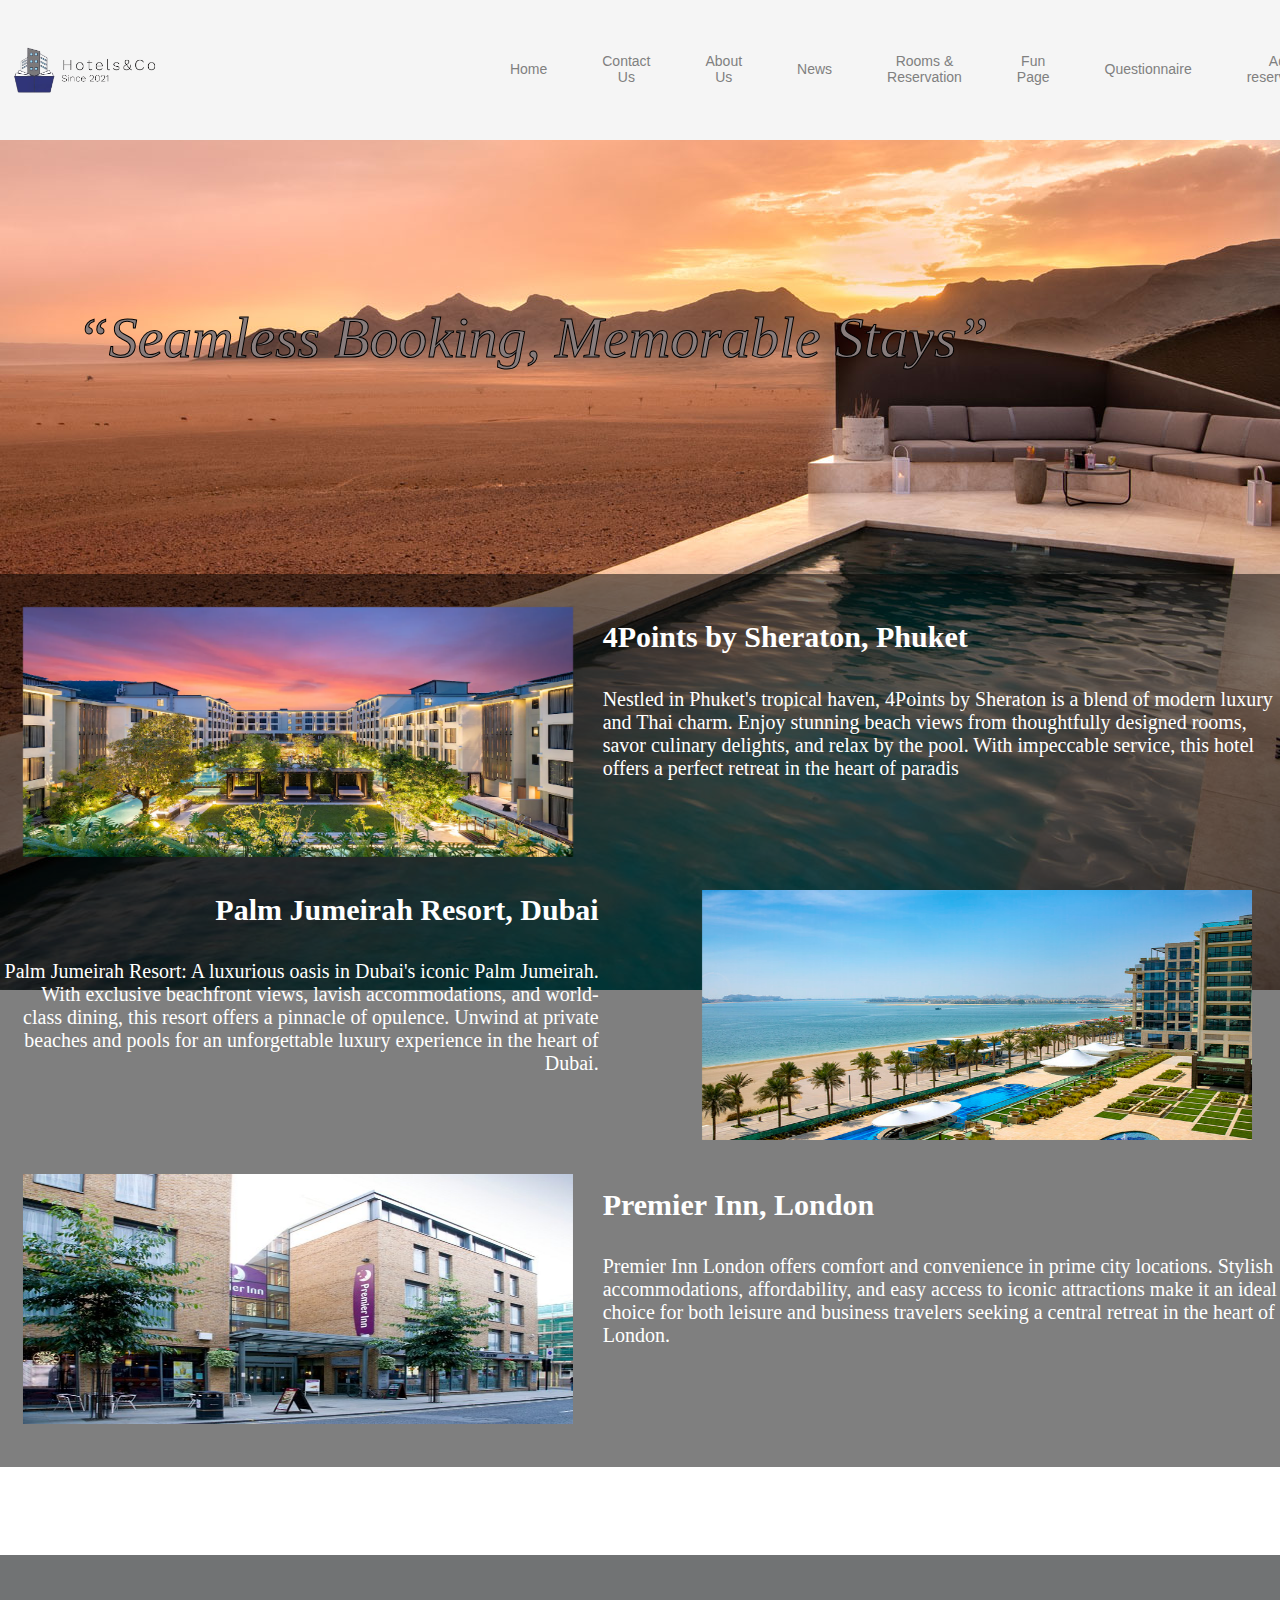
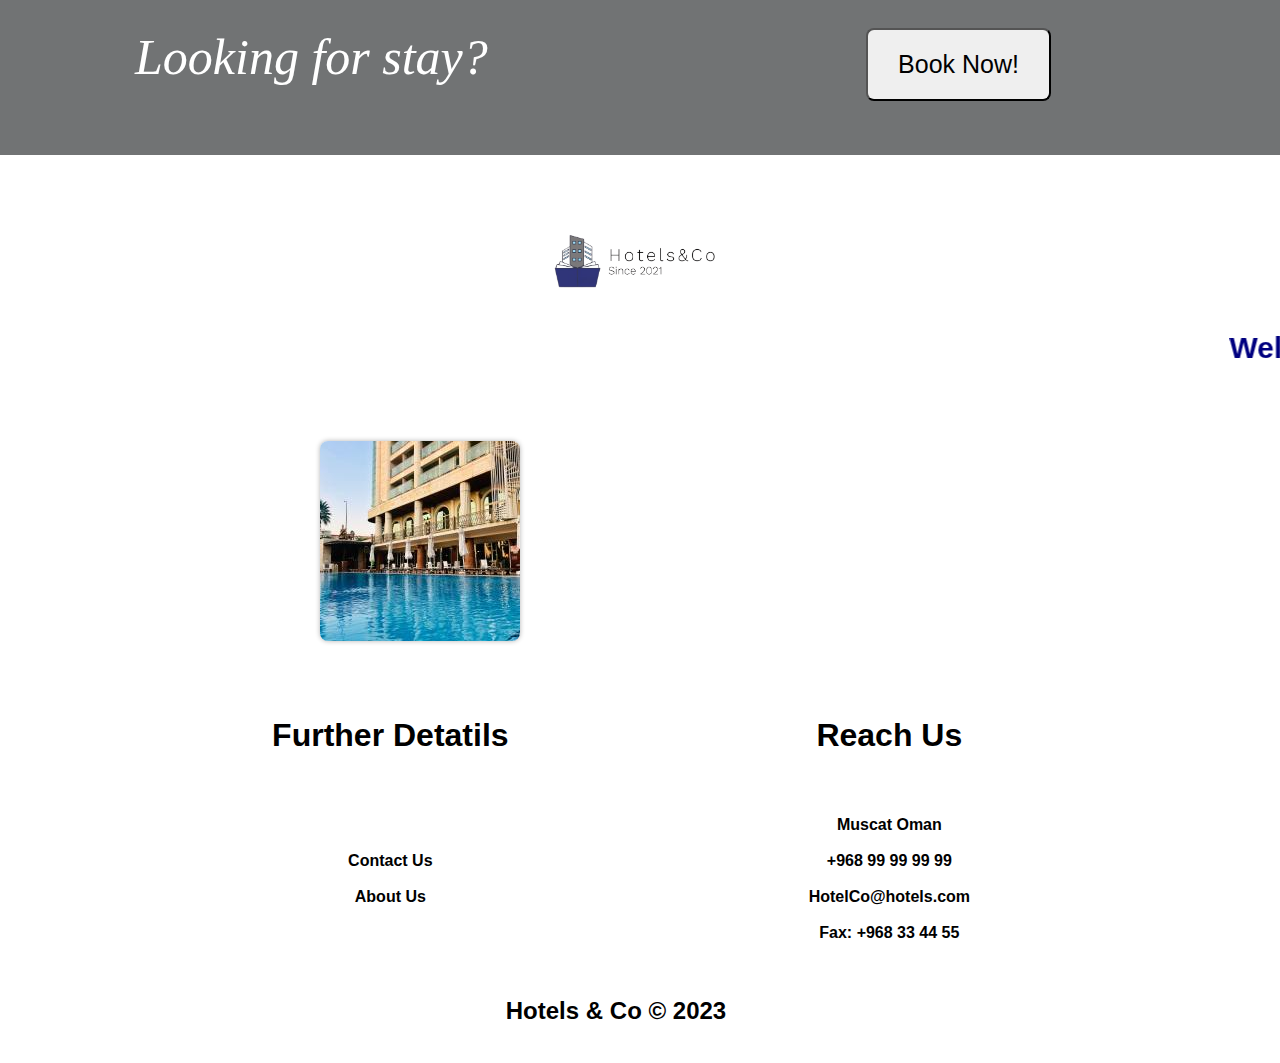
<file: index.html>
<html>
<head><title>Home</title>
    <meta charset="UTF-8">
    <meta name="viewport" content="width=device-width, initial-scale=1.0">

    <link rel="stylesheet" href="styles.css">
    <link rel="stylesheet" href="NavBar.css">
    <link rel="stylesheet" href="footer.css">
   
    <style>
        .mySlides
        {
            display: none;
        }
    </style>
</head>
<!-- The navigation bar -->
<body>
    <div class="navbar">
        <div class="logo">
            <a href="index.html"><img src="media/logo.png"></a>
        </div>

        <div class="nav-items"style="margin-left: 37%; margin-top: 3%;">
            <a href="index.html">Home</a>
            <a href="contact us.html">Contact Us</a>
            <a href="AboutUs.html">About Us</a>
            <a href="News.html">News</a>
            <a href="reservations.html">Rooms & Reservation</a>
            <a href="funPage.html">Fun Page</a>
            <a href="Questionnaire.html"> Questionnaire </a>
            <a href="dynamicTable.html">Add reservation </a>
        </div>
    </div>
    <!------------ The beginning quota of our website -------->
    <div class="quota"> <br><br><br><br><br><br><br><br>
        <h1><span><q>Seamless Booking, Memorable Stays</q></span></h1>
    </div>

    <!--------------Few of the many hotels we provide --------->
    <div class="varHotels"> 
        <br><br><br>
        <table class="variety">
            <tr>
                <td class="prevHotel">
                    <div class="slideshow-container">
                        <div class="mySlides">
                            <img src="media/prevHotel1.webp" class="image">
                        </div>
                        <div class="mySlides">
                            <img src="media/prevHotel11.jpeg" class="image">
                        </div>
                        <div class="mySlides">
                            <img src="media/prevHotel111.jpeg" class="image"> 
                        </div>
                        <div class="overlay">
                            <a href="re" class="bookNowButton">Book Now</a>
                          </div>
                    </div>
                </td>
                <td style="text-align: left;">
                    <h2> 4Points by Sheraton, Phuket</h2>
                    <h5>Nestled in Phuket's tropical haven, 4Points by Sheraton is a blend of modern luxury and Thai charm. 
                    Enjoy stunning beach views from thoughtfully designed rooms, savor culinary delights, and relax by the pool. 
                    With impeccable service, this hotel offers a perfect retreat in the heart of paradis</h5>
                </td>
            </tr>
            <tr>
                <td style="text-align: right;">
                    <h2>Palm Jumeirah Resort, Dubai</h2>
                    <h5>Palm Jumeirah Resort: A luxurious oasis in Dubai's iconic Palm Jumeirah. With exclusive beachfront views, 
                        lavish accommodations, and world-class dining, this resort offers a pinnacle of opulence. Unwind at private 
                        beaches and pools for an unforgettable luxury experience in the heart of Dubai.</h5>
                </td>
                <td class="prevHotel" style="padding-left: 80px;">
                    <div class="slideshow-container">
                        <div class="mySlides">
                            <img src="media/prevHotel2.jpeg" class="image">  
                        </div>
                        <div class="mySlides">
                            <img src="media/prevHotel22.jpeg" class="image">
                        </div>
                        <div class="mySlides">
                            <img src="media/prevHotel222.jpeg" class="image">
                        </div>
                        
                    </div>
                </td>
            </tr>
            <tr>
                <td class="prevHotel">
                    <div class="slideshow-container">
                        <div class="mySlides">
                            <img src="media/prevHotel3.jpeg" class="image">
                        </div>
                        <div class="mySlides">
                            <img src="media/prevHotel33.jpeg" class="image">
                        </div>
                        <div class="mySlides">
                            <img src="media/prevHotel333.png" class="image">
                        </div>
                    </div>
                </td>
                <td>
                    <h2>Premier Inn, London</h2>
                    <h5>
                        Premier Inn London offers comfort and convenience in prime city locations. Stylish accommodations, affordability, 
                        and easy access to iconic attractions make it an ideal choice for both leisure and business travelers seeking a central retreat 
                        in the heart of London.</h5>
                </td>
            </tr>
            <tr>
                <td><br><br></td>
            </tr>
        </table>
        <br><br><br>
        </div>

        <div class="immediateBook">
            <h1><em>Looking for stay?</em>
                <a href="reservations.html">
                    <button type="button">
                        Book Now!
                    </button>
                </a>
            </h1>
            
        </div><br><br>
        <script>
            // for the slide show of the prevHotel class
            var slideIndex = [0, 0, 0];
            showSlides();
            

            function showSlides() {
                var i;
                var slideshows = document.getElementsByClassName("slideshow-container");
                for (i = 0; i < slideshows.length; i++) {
                    var slides = slideshows[i].getElementsByClassName("mySlides");
                    for (var j = 0; j < slides.length; j++) {
                        slides[j].style.display = "none";
                    }
                    slideIndex[i]++;
                    if (slideIndex[i] > slides.length) { slideIndex[i] = 1; }
                    slides[slideIndex[i] - 1].style.display = "block";
                }
                setTimeout(showSlides, 2000);
            }
        </script>
</body>

<footer>
<img src="media/logo.png" class="logoFooter">
<br>
    <marquee direction="left" height="70" color="#001f3f">
        <strong style="color:navy; font-size: 30px;">Welcome to the Hotel & Co website!</strong>
        <p style="margin-left: 62px;font-weight: bold;color: grey;" id="CurrentDandT"></p>
            <div>
                    <script>
                        function CurrentDandT() 
                        {
                            const now = new Date();
                            const date = now.toDateString();
                            const time = now.toLocaleTimeString();
                            document.getElementById('CurrentDandT').innerHTML = `Today is ${date}, and the time is ${time}`;
                        }
                CurrentDandT();
                setInterval(CurrentDandT, 1000); // change every 1 second
                    </script>
            </div>
    </marquee>
    <div id="photo-gallery"> 
        <img src="media/hotel1.jpg" alt="hotel photo" class="active">
        <img src="media/hotel2.jpg" alt="hotel photo">
        <img src="media/hotel3.jpg" alt="hotel photo">
    </div>
    <div id="text"></div>

    <script>
        const images = document.querySelectorAll('#photo-gallery img'); 
        let currentIndex = 0;
        function showImage(index) {
            images.forEach((img, i) => {
            if (i === index) {
                img.classList.add('active');
            } else {
                img.classList.remove('active');
            }
            });
        }
        function rotateImages() {
            showImage(currentIndex);
            currentIndex = (currentIndex + 1) % images.length;
        }
        setInterval(rotateImages, 2500); 
    </script>
<br>
    <table style="margin-left:auto;margin-right:auto;">
        <tr>
            <th><h1>Further Detatils</h1></th>
            <th><h1>Reach Us</h1></th>
        </tr>
        <tr>
            <th><br><a href="contact us.html" style="color: #000000; text-decoration: none;">Contact Us</a><br><br><a href="AboutUs.html" style="color: #000000; text-decoration: none;">About Us</a></th>
            <th><br>Muscat Oman<br><br>+968 99 99 99 99<br><br>HotelCo@hotels.com<br><br>Fax: +968 33 44 55</th>
        </tr>
    </table>
    <br><h2 style="margin-left: 40px;">Hotels & Co © 2023</h2><br>
</footer>

</html>
</file>
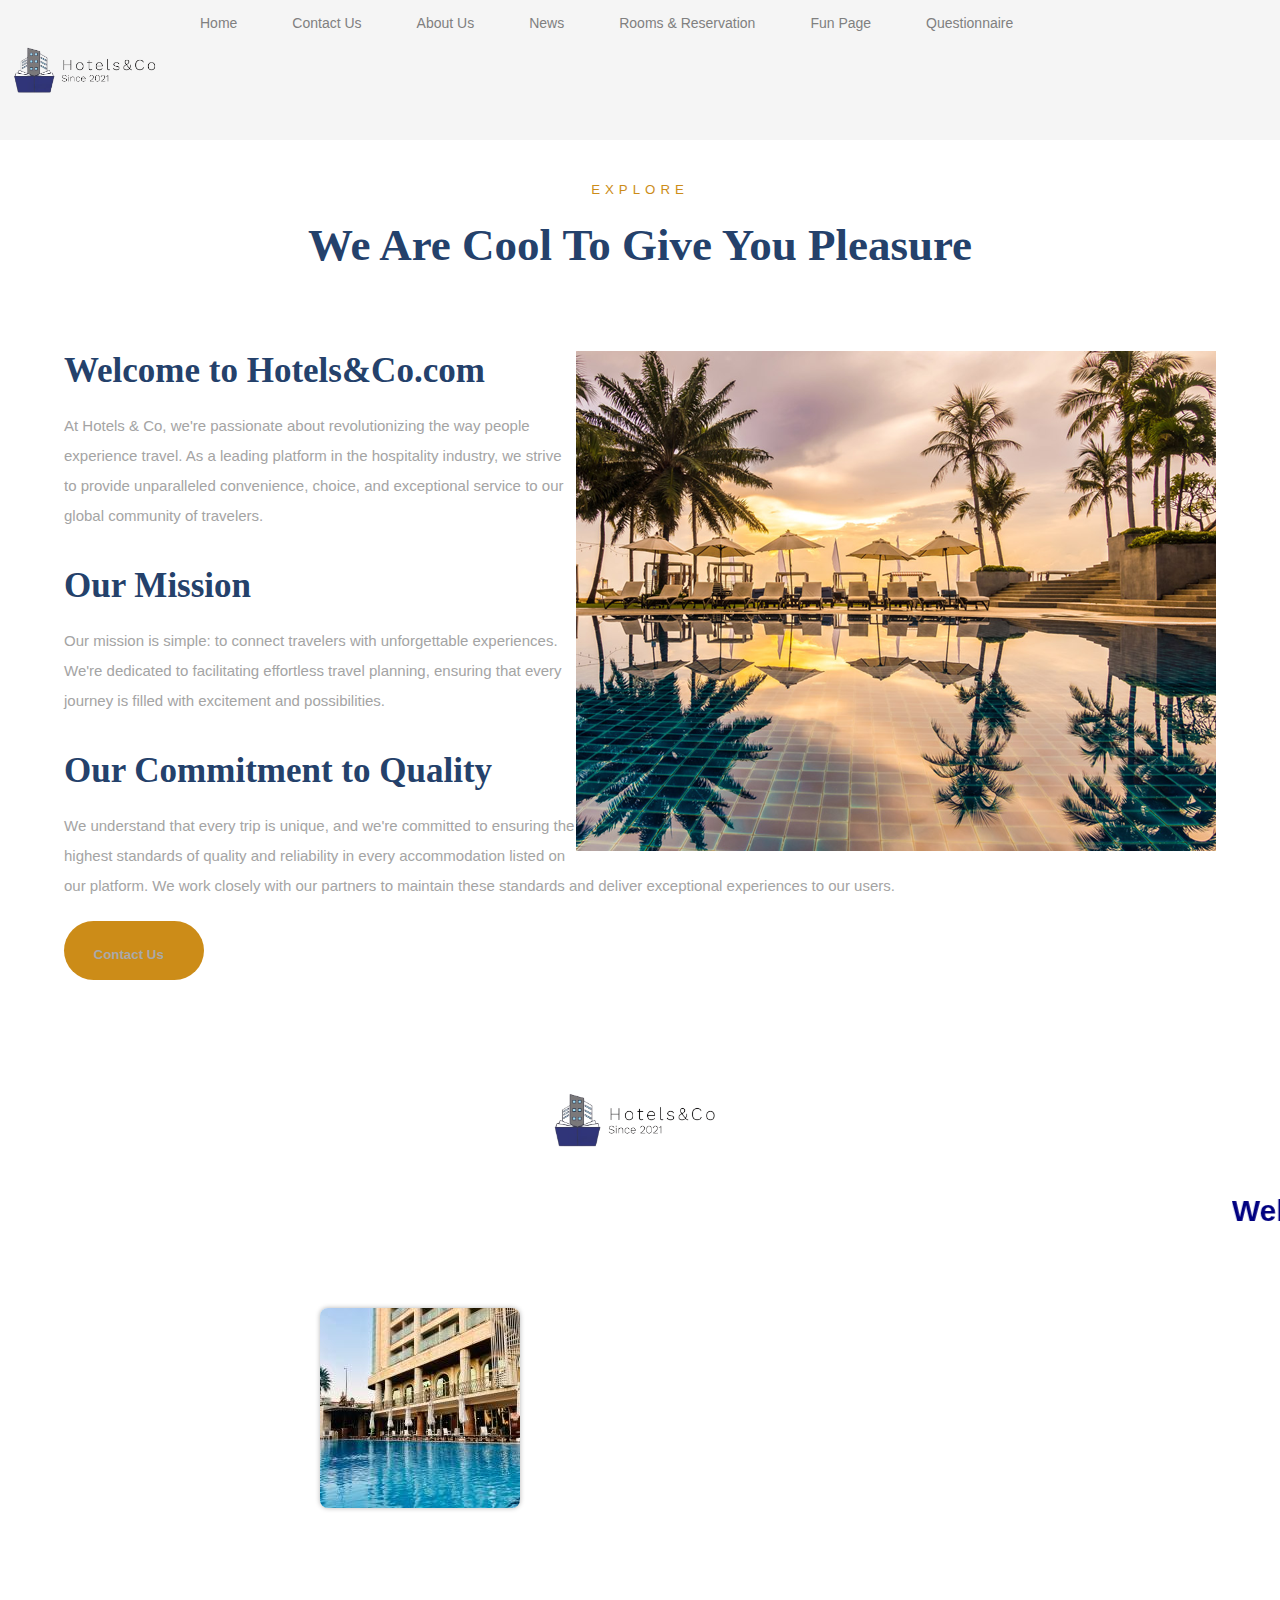
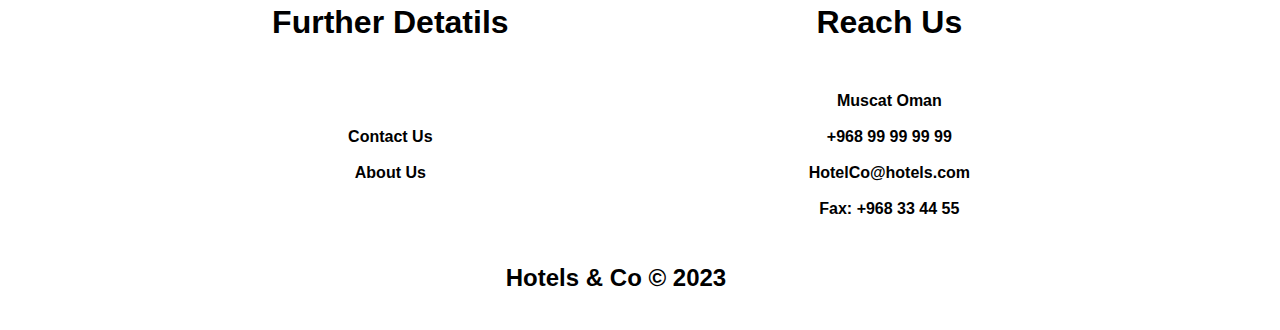
<file: AboutUs.html>
<!DOCTYPE html>
<html lang="en">
<head><title>About Us</title>
    <meta charset="UTF-8">
    <meta name="viewport" content="width=device-width, initial-scale=1.0">
    <title>About Us</title>
    <link href="https://cdn.jsdelivr.net/npm/bootstrap@5.0.2/dist/css/bootstrap.min.css" rel="stylesheet" integrity="sha384-EVSTQN3/azprG1Anm3QDgpJLIm9Nao0Yz1ztcQTwFspd3yD65VohhpuuCOmLASjC" crossorigin="anonymous">
    <link rel="stylesheet" href="https://cdnjs.cloudflare.com/ajax/libs/font-awesome/5.15.4/css/all.min.css" integrity="sha512-xrBb2ghS7uB7TlJcF4p5cpqf8b+tpKOIf3iXrMlBJf8ld6Ji07AY4Og9MoTb44Fq5Emo3PAQGlFgNV5EBKF1dg==" crossorigin="anonymous" referrerpolicy="no-referrer" />
    <script src="https://code.jquery.com/jquery-3.6.4.min.js" integrity="sha384-u7NnlKCnpMXhnp8dZlqLSSA93ztFhllq8CyNNR8+fiJ3pYnxO+0kc4JLIFUT88E2" crossorigin="anonymous"></script>
    <script src="https://cdn.jsdelivr.net/npm/bootstrap@5.0.2/dist/js/bootstrap.bundle.min.js" integrity="sha384-MrcW6ZMFYlzcLA8Nl+NtUVF0sA7MsXsP1UyJoMp4YLEuNSfAP+JcXn/tWtIaxVXM" crossorigin="anonymous"></script>

    
    <link rel="stylesheet" href="NavBar.css" type="text/css">
    <link rel="stylesheet" href="AboutUs.css" type="text/css">
    <link rel="stylesheet" href="footer.css">
</head>

<body>

<div class="navbar">
    <div class="logo">
        <a href="index.html"><img src="media/logo.png" alt="Logo"></a>
    </div>

    <div class="nav-items">
        <a href="index.html">Home</a>
        <a href="contact us.html">Contact Us</a>
        <a href="AboutUs.html">About Us</a>
        <a href="News.html">News</a>
        <a href="reservations.html">Rooms & Reservation</a>
        <a href="funPage.html">Fun Page</a>
        <a href="Questionnaire.html"> Questionnaire </a>
    </div>
</div>

<section class="about" id="about">
    <div class="container">
        <div class="heading">
            <h5>EXPLORE</h5>
            <h2>We Are Cool To Give You Pleasure</h2>
        </div>
        <div class="Content flex top">
            <div class="left">
                <img style="float:right;" src="media/AboutUs.png" alt="A picture of sunset">
                <h3>Welcome to Hotels&Co.com</h3>
                <p>At Hotels & Co, we're passionate about revolutionizing the way people experience travel. As a leading platform in the hospitality industry, we strive to provide unparalleled convenience, choice, and exceptional service to our global community of travelers.</p>
                <h3>Our Mission</h3>
                <p>Our mission is simple: to connect travelers with unforgettable experiences. We're dedicated to facilitating effortless travel planning, ensuring that every journey is filled with excitement and possibilities.</p>
                <h3>Our Commitment to Quality</h3>
                <p>We understand that every trip is unique, and we're committed to ensuring the highest standards of quality and reliability in every accommodation listed on our platform. We work closely with our partners to maintain these standards and deliver exceptional experiences to our users.</p>
                <button class="flex">
                    <span><a style="text-decoration: none;" href="contact us.html">Contact Us</a></span>
                    <i class="fas fa-arrow-circle-right"></i>
                </button>
            </div>
        </div>
    </div>
</section>



</body>
<footer>
    <img src="media/logo.png" class="logoFooter">
    <br>
        <marquee direction="left" height="70" color="#001f3f">
            <strong style="color:navy; font-size: 30px;">Welcome to the Hotel & Co website!</strong>
            <p style="margin-left: 62px;font-weight: bold;color: grey;" id="CurrentDandT"></p>
                <div>
                        <script>
                            function CurrentDandT() 
                            {
                                const now = new Date();
                                const date = now.toDateString();
                                const time = now.toLocaleTimeString();
                                document.getElementById('CurrentDandT').innerHTML = `Today is ${date}, and the time is ${time}`;
                            }
                    CurrentDandT();
                    setInterval(CurrentDandT, 1000);
                        </script>
                </div>
        </marquee>
        <div id="photo-gallery">
            <img src="media/hotel1.jpg" alt="hotel photo" class="active">
            <img src="media/hotel2.jpg" alt="hotel photo">
            <img src="media/hotel3.jpg" alt="hotel photo">
        </div>
        <div id="text"></div>
    
        <script>
            const images = document.querySelectorAll('#photo-gallery img');
            let currentIndex = 0;
            function showImage(index) {
                images.forEach((img, i) => {
                if (i === index) {
                    img.classList.add('active');
                } else {
                    img.classList.remove('active');
                }
                });
            }
            function rotateImages() {
                showImage(currentIndex);
                currentIndex = (currentIndex + 1) % images.length;
            }
            setInterval(rotateImages, 2500);
        </script>
    <br>
        <table style="margin-left:auto;margin-right:auto;">
            <tr>
                <th><h1>Further Detatils</h1></th>
                <th><h1>Reach Us</h1></th>
            </tr>
            <tr>
                <th><br><a href="contact us.html" style="color: #000000; text-decoration: none;">Contact Us</a><br><br><a href="AboutUs.html" style="color: #000000; text-decoration: none;">About Us</a></th>
                <th><br>Muscat Oman<br><br>+968 99 99 99 99<br><br>HotelCo@hotels.com<br><br>Fax: +968 33 44 55</th>
            </tr>
        </table>
        <br><h2 style="margin-left: 40px;">Hotels & Co © 2023</h2><br>
    </footer>
</html>
</file>
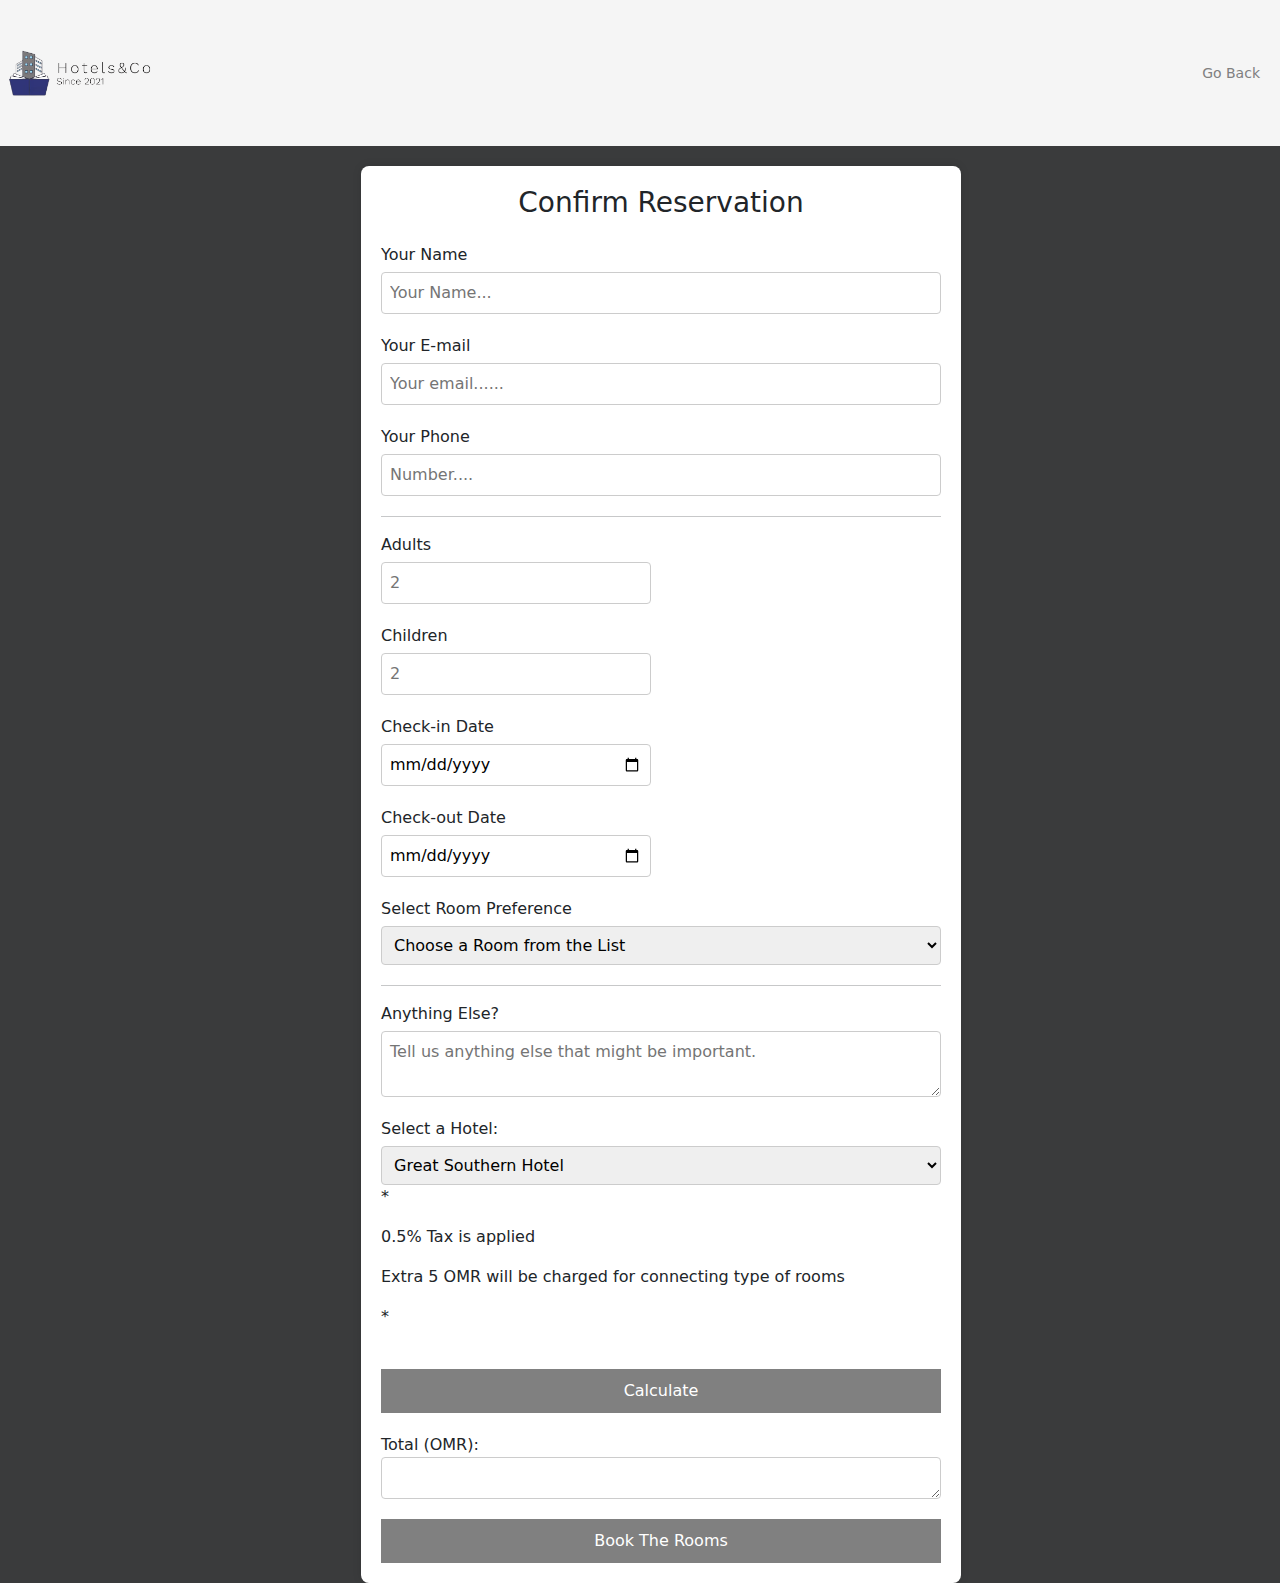
<file: confirmBooking.html>
<html>
    <head><title>Confirm Booking</title>
        <link rel="stylesheet" href="NavBar.css">
        <link rel="stylesheet" href="footer.css">
        <link rel="stylesheet" href="confirmBooking.css">
        <link href="https://cdn.jsdelivr.net/npm/bootstrap@5.2.3/dist/css/bootstrap.min.css" rel="stylesheet">
        <script src="https://cdn.jsdelivr.net/npm/bootstrap@5.2.3/dist/js/bootstrap.bundle.min.js"></script>
        <script src="reservation_calc.js"></script>
    </head>
<div>
    <div class="navbar">
        <div class="logo">
            <a href="index.html"><img src="media/logo.png"></a>
        </div>
    
        <div class="nav-items">
          <a  href="reservations.html">Go Back</a>
        </div>
      </div>
</div>
<body style="background-color: #3a3b3c;">
    <div class="container">
       <form action="confirmBookingDB.php" method="post">
        <h3 id="book">Confirm Reservation</h3>
        <div class="elem-group ">
          <label for="name">Your Name</label>
          <input type="text" id="name" name="visitor_name" placeholder="Your Name..." pattern=[A-Z\sa-z]{3,20} required>
        </div>
        <div class="elem-group ">
          <label for="email">Your E-mail</label>
          <input type="email" id="email" name="visitor_email" placeholder="Your email......" required>
        </div>
        <div class="elem-group">
          <label for="phone">Your Phone</label>
          <input type="number" id="phone" name="visitor_phone" placeholder="Number...." pattern=(\d{3})-?\s?(\d{3})-?\s?(\d{4}) required>
        </div>
        <hr>
        <div class="elem-group inlined">
          <label for="adult">Adults</label>
          <input type="number" id="adult" name="total_adults" placeholder="2" min="1" required>
        </div>
        <div class="elem-group inlined">
          <label for="child">Children</label>
          <input type="number" id="child" name="total_children" placeholder="2" min="0" required>
        </div>
        <div class="elem-group inlined">
          <label for="checkin-date">Check-in Date</label>
          <input type="date" id="checkin-date" name="checkin" required>
      </div>
      <div class="elem-group inlined">
        <label for="checkout-date">Check-out Date</label>
        <input type="date" id="checkout-date" name="checkout" required>
      </div>
      <div class="elem-group">
        <label for="room-selection">Select Room Preference</label>
        <select id="room-selection" name="room_preference" required>
            <option value="">Choose a Room from the List</option>
            <option value="connecting">Connecting</option>
            <option value="adjoining">Adjoining</option>
            <option value="adjacent">Adjacent</option>
        </select>
      </div>
      <hr>
      <div class="elem-group">
        <label for="message">Anything Else?</label>
        <textarea  id="message" name="visitor_message" placeholder="Tell us anything else that might be important." required></textarea>
      </div>
      <div class="elem-group">

        <label for="hotel">Select a Hotel:</label>
        <select id="hotel" name="hotel">
            <option value="hotelA">Great Southern Hotel</option>
            <option value="hotelB">GuestReady - Parc Royal Quaint in Le Marais</option>
            <option value="hotelC">Jolie Ville Hotel & Spa Kings Island Luxor</option>
            <option value="hotelD">Metro Hotel Marlow Sydney Central</option>
         </select>
        <label for="Costs:"><p>*</p></label>
        <label for="Costs:"><p>0.5% Tax is applied</p></label>
        <label for="Costs:"><p>Extra 5 OMR will be charged for connecting type of rooms </p></label>
        <label for="Costs:"><p>*</p></label>       
        <br>
      <div class="elem-group">
        <button type="button" onclick="cost()">Calculate</button>
      </div> 
       <label for="total">Total (OMR): <textarea name="total" id="total" cols="4" rows="1"></textarea></label>
      
      
      </div>

      <button type="submit" >Book The Rooms</button>
      </form>
    </div>
</body>
</html>
</file>
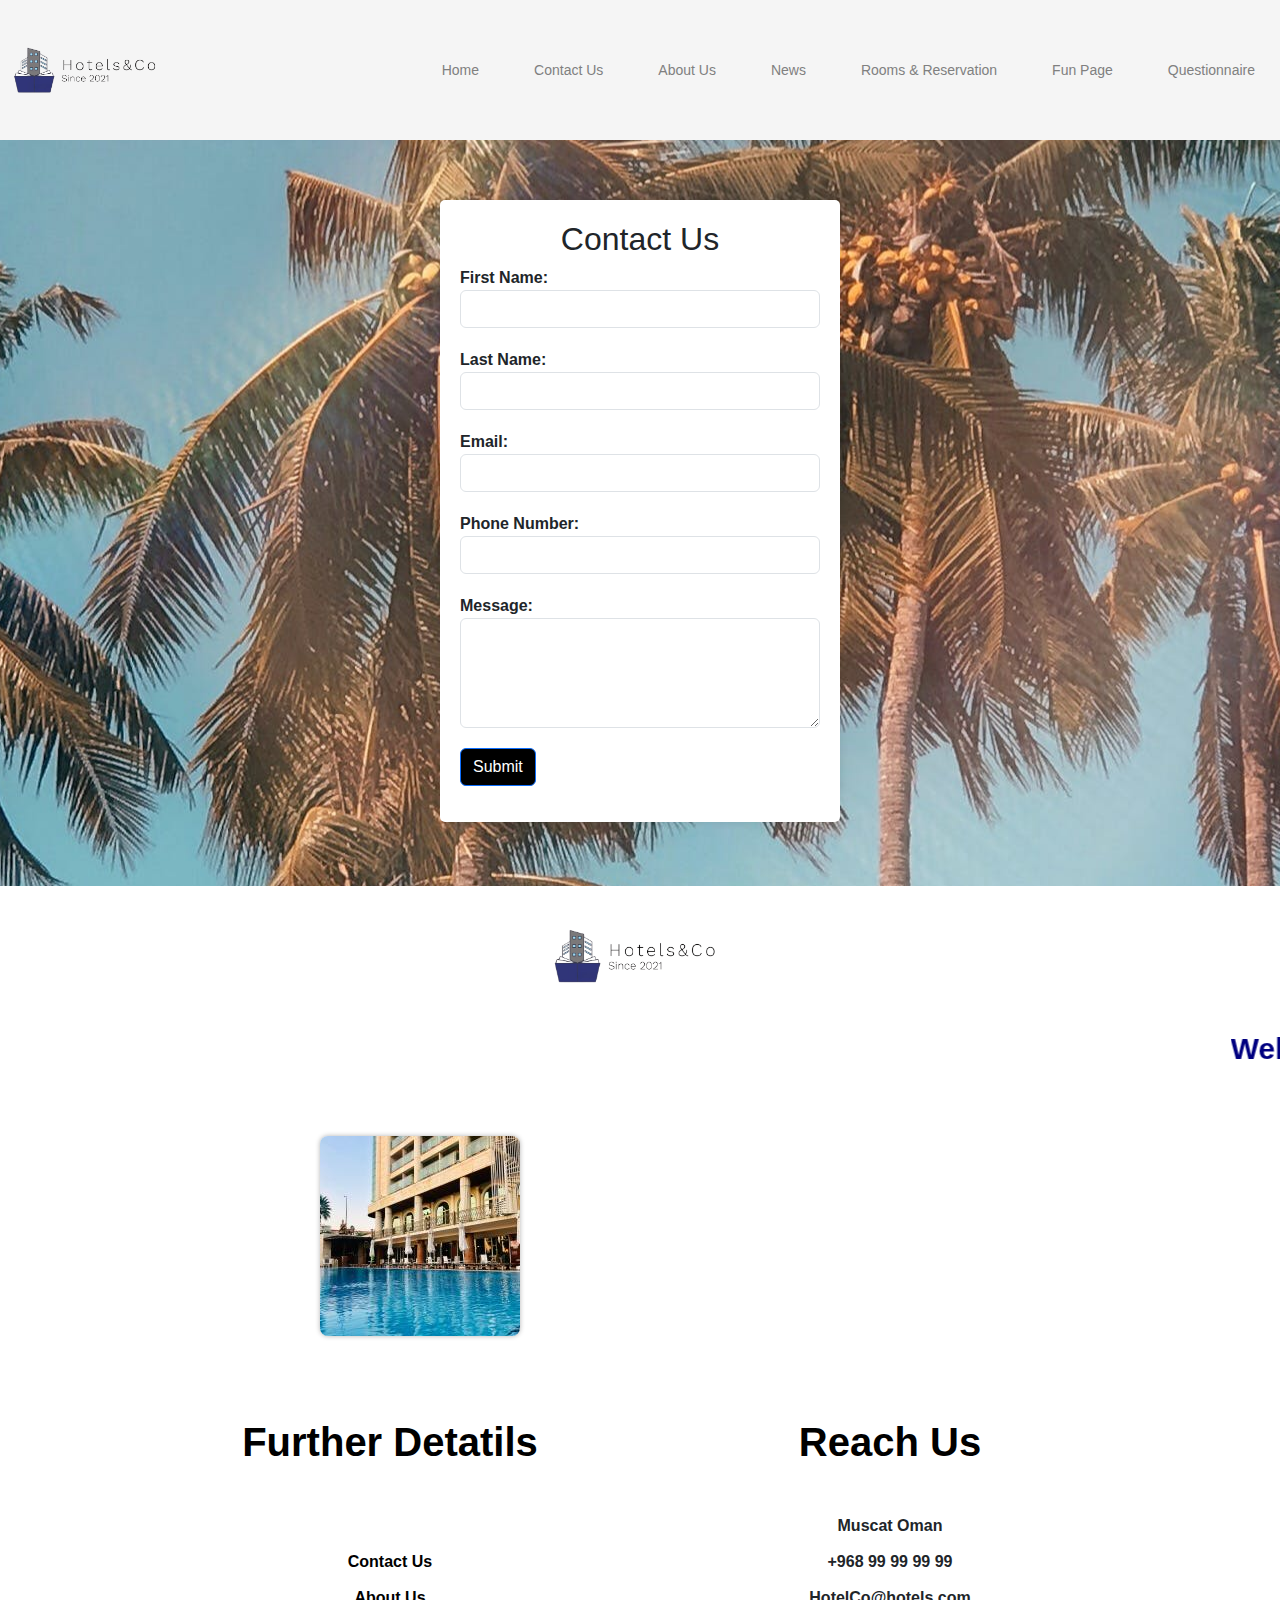
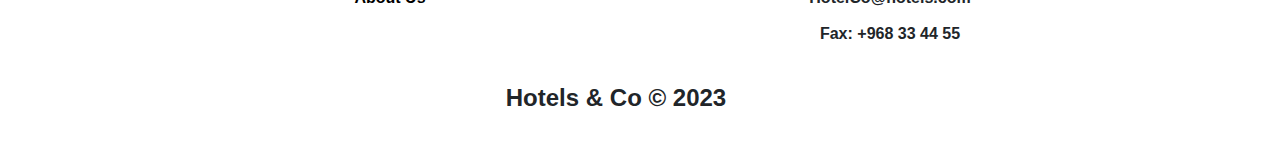
<file: contact us.html>
<html>
<head><title>Contact Us</title>
    <meta charset="UTF-8">
    <meta name="viewport" content="width=device-width, initial-scale=1.0">
    <link rel="stylesheet" href="contactUs.css">
    <link href="https://cdn.jsdelivr.net/npm/bootstrap@5.2.3/dist/css/bootstrap.min.css" rel="stylesheet">
    <script src="https://cdn.jsdelivr.net/npm/bootstrap@5.2.3/dist/js/bootstrap.bundle.min.js"></script>
    <link rel="stylesheet" href="NavBar.css">
    <link rel="stylesheet" href="footer.css">
    <script src="https://code.jquery.com/jquery-3.3.1.slim.min.js"></script>
    <script src="https://cdnjs.cloudflare.com/ajax/libs/popper.js/1.14.7/umd/popper.min.js"></script>
    <script src="https://stackpath.bootstrapcdn.com/bootstrap/4.3.1/js/bootstrap.min.js"></script>

</head>

<header>
    <div class="navbar">
        <div class="logo">
            <a href="index.html"><img src="media/logo.png" alt="Logo"></a>
        </div>

        <div class="nav-items">
            <a href="index.html">Home</a>
            <a href="contact us.html">Contact Us</a>
            <a href="AboutUs.html">About Us</a>
            <a href="News.html">News</a>
            <a href="reservations.html">Rooms & Reservation</a>
            <a href="funPage.html">Fun Page</a>
            <a href="Questionnaire.html"> Questionnaire </a>
        </div>
    </div>

</header>
<body>
<div class="container" style="padding-bottom: 5%;">
    <div class="contact-form">
        <h2 style="text-align: center;">Contact Us</h2>
        <form action="contactUsDB.php" method="post">
            <div class="form-group">
                <label for="firstName">First Name:</label>
                <input type="text" class="form-control" id="firstName" name="firstName" required>
            </div>
            <div class="form-group">
                <label for="lastName">Last Name:</label>
                <input type="text" class="form-control" id="lastName" name="lastName" required>
            </div>
            <div class="form-group">
                <label for="email">Email:</label>
                <input type="email" class="form-control" id="email" name="email" required>
            </div>
            <div class="form-group">
                <label for="phone">Phone Number:</label>
                <input type="tel" class="form-control" id="phone" name="phone" required>
            </div>
            <div class="form-group">
                <label for="message">Message:</label>
                <textarea class="form-control" id="message" name="userMessage" rows="4" required></textarea>
            </div>
            <button type="submit" class="btn btn-primary" style="background-color: black;">Submit</button>
        </form>
    </div>
</div>
</body>
<footer>
    <img src="media/logo.png" class="logoFooter">
    <br>
        <marquee direction="left" height="70" color="#001f3f">
            <strong style="color:navy; font-size: 30px;">Welcome to the Hotel & Co website!</strong>
            <p style="margin-left: 62px;font-weight: bold;color: grey;" id="CurrentDandT"></p>
                <div>
                        <script>
                            function CurrentDandT() 
                            {
                                const now = new Date();
                                const date = now.toDateString();
                                const time = now.toLocaleTimeString();
                                document.getElementById('CurrentDandT').innerHTML = `Today is ${date}, and the time is ${time}`;
                            }
                    CurrentDandT();
                    setInterval(CurrentDandT, 1000);
                        </script>
                </div>
        </marquee>
        <div id="photo-gallery">
            <img src="media/hotel1.jpg" alt="hotel photo" class="active">
            <img src="media/hotel2.jpg" alt="hotel photo">
            <img src="media/hotel3.jpg" alt="hotel photo">
        </div>
        <div id="text"></div>
    
        <script>
            const images = document.querySelectorAll('#photo-gallery img');
            let currentIndex = 0;
            function showImage(index) {
                images.forEach((img, i) => {
                if (i === index) {
                    img.classList.add('active');
                } else {
                    img.classList.remove('active');
                }
                });
            }
            function rotateImages() {
                showImage(currentIndex);
                currentIndex = (currentIndex + 1) % images.length;
            }
            setInterval(rotateImages, 2500);
        </script>
    <br>
        <table style="margin-left:auto;margin-right:auto;">
            <tr>
                <th><h1>Further Detatils</h1></th>
                <th><h1>Reach Us</h1></th>
            </tr>
            <tr>
                <th><br><a href="contact us.html" style="color: #000000; text-decoration: none;">Contact Us</a><br><br><a href="AboutUs.html" style="color: #000000; text-decoration: none;">About Us</a></th>
                <th><br>Muscat Oman<br><br>+968 99 99 99 99<br><br>HotelCo@hotels.com<br><br>Fax: +968 33 44 55</th>
            </tr>
        </table>
        <br><h2 style="margin-left: 40px;">Hotels & Co © 2023</h2><br>
    </footer>
</html>
</file>
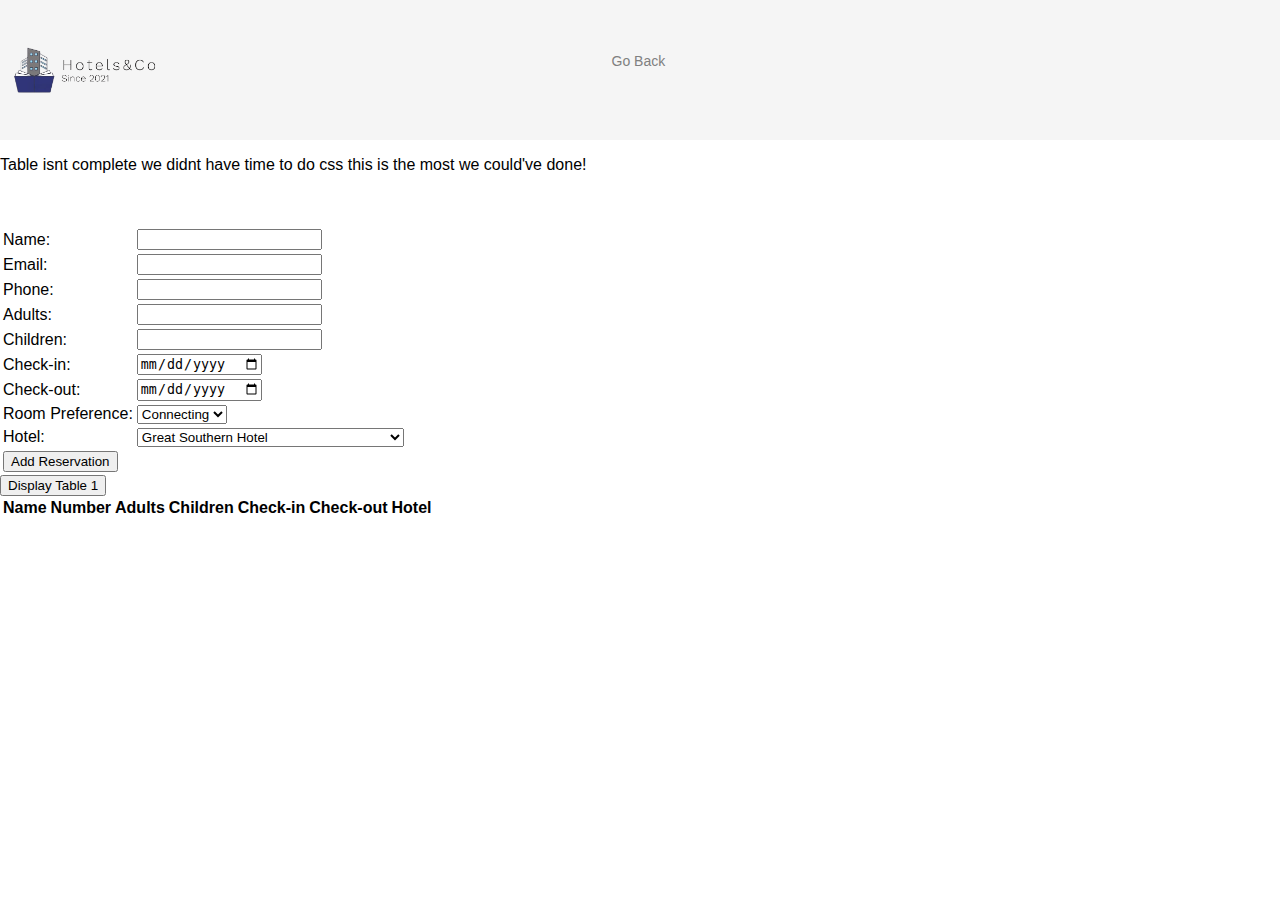
<file: dynamicTable.html>
<!DOCTYPE html>
<html lang="en">
<head>
    <meta charset="UTF-8">
    <meta name="viewport" content="width=device-width, initial-scale=1.0">
    <link rel="stylesheet" href="NavBar.css">
    <title>Reservation System</title>
</head>
<body>
    <div class="navbar">
        <div class="logo">
            <a href="index.html"><img src="media/logo.png"></a>
        </div>

        <div class="nav-items"style="margin-left: 45%; margin-top: 3%;">
            <a href="index.html">Go Back</a>
        </div>
    </div>
<p>Table isnt complete we didnt have time to do css this is the most we could've done!</p><br><br>

<form id="reservationForm">
    <table>
      <tr>
        <td><label for="name">Name:</label></td>
        <td><input type="text" id="name" required></td>
      </tr>
      <tr>
        <td><label for="email">Email:</label></td>
        <td><input type="email" id="email" required></td>
      </tr>
      <tr>
        <td><label for="phone">Phone:</label></td>
        <td><input type="tel" id="phone" required></td>
      </tr>
      <tr>
        <td><label for="adults">Adults:</label></td>
        <td><input type="number" id="adults" required></td>
      </tr>
      <tr>
        <td><label for="children">Children:</label></td>
        <td><input type="number" id="children" required></td>
      </tr>
      <tr>
        <td><label for="checkin">Check-in:</label></td>
        <td><input type="date" id="checkin" required></td>
      </tr>
      <tr>
        <td><label for="checkout">Check-out:</label></td>
        <td><input type="date" id="checkout" required></td>
      </tr>
      <tr>
        <td><label for="roomPreference">Room Preference:</label></td>
        <td>
          <select id="roomPreference">
            <option value="connecting">Connecting</option>
            <option value="adjoining">Adjoining</option>
            <option value="adjacent">Adjacent</option>
          </select>
        </td>
      </tr>
      <tr>
        <td><label for="hotel">Hotel:</label></td>
        <td>
          <select id="hotel" required>
            <option value="Great Southern Hotel">Great Southern Hotel</option>
            <option value="Parc Royal Quaint in Le Marais">Parc Royal Quaint in Le Marais</option>
            <option value="Jolie Ville Hotel & Spa Kings Island Luxor">Jolie Ville Hotel & Spa Kings Island Luxor</option>
            <option value="Metro Hotel Marlow Sydney Central">Metro Hotel Marlow Sydney Central</option>
          </select>
        </td>
      </tr>
      <tr>
        <td colspan="2"><button type="button" onclick="addReservation()">Add Reservation</button></td>
      </tr>
    </table>
  </form>
  

<button type="button" onclick="displayTable1()">Display Table 1</button>
<table id="table1">
    <thead>
        <tr>
            <th>Name</th>
            <th>Number</th>
            <th>Adults</th>
            <th>Children</th>
            <th>Check-in</th>
            <th>Check-out</th>
            <th>Hotel</th>
        </tr>
    </thead>
    <tbody></tbody>
</table>


<script>
    function Reservation(name, phone, adults, children, checkin, checkout, hotel) { // add the reservation into an array
        this.name = name;
        this.phone = phone;
        this.adults = adults;
        this.children = children;
        this.checkin = checkin;
        this.checkout = checkout;
        this.hotel = hotel;
    }

    var reservationsArray1 = [];
    var reservationsArray2 = [];

    function displayTable1() { // prints the elements into a table 
        var tableBody = document.getElementById("table1").getElementsByTagName('tbody')[0]; 
        tableBody.innerHTML = "";

        reservationsArray1.forEach(function (reservation) {
            var row = tableBody.insertRow(); // adds a new row and prints the new data in it
            row.insertCell(0).innerHTML = reservation.name;
            row.insertCell(1).innerHTML = reservation.phone;
            row.insertCell(2).innerHTML = reservation.adults;
            row.insertCell(3).innerHTML = reservation.children;
            row.insertCell(4).innerHTML = reservation.checkin;
            row.insertCell(5).innerHTML = reservation.checkout;
            row.insertCell(6).innerHTML = reservation.hotel;
        });
    }


    function addReservation() { // the reservations are added into an array
        var name = document.getElementById("name").value;
        var phone = document.getElementById("phone").value;
        var adults = document.getElementById("adults").value;
        var children = document.getElementById("children").value;
        var checkin = document.getElementById("checkin").value;
        var checkout = document.getElementById("checkout").value;
        var hotel = document.getElementById("hotel").value;

        var newReservation = new Reservation(name, phone, adults, children, checkin, checkout, hotel); // the new data is added into the array to be printed
        reservationsArray1.push(newReservation);
        document.getElementById("reservationForm").reset();
    }

</script>

</body>
</html>
</file>
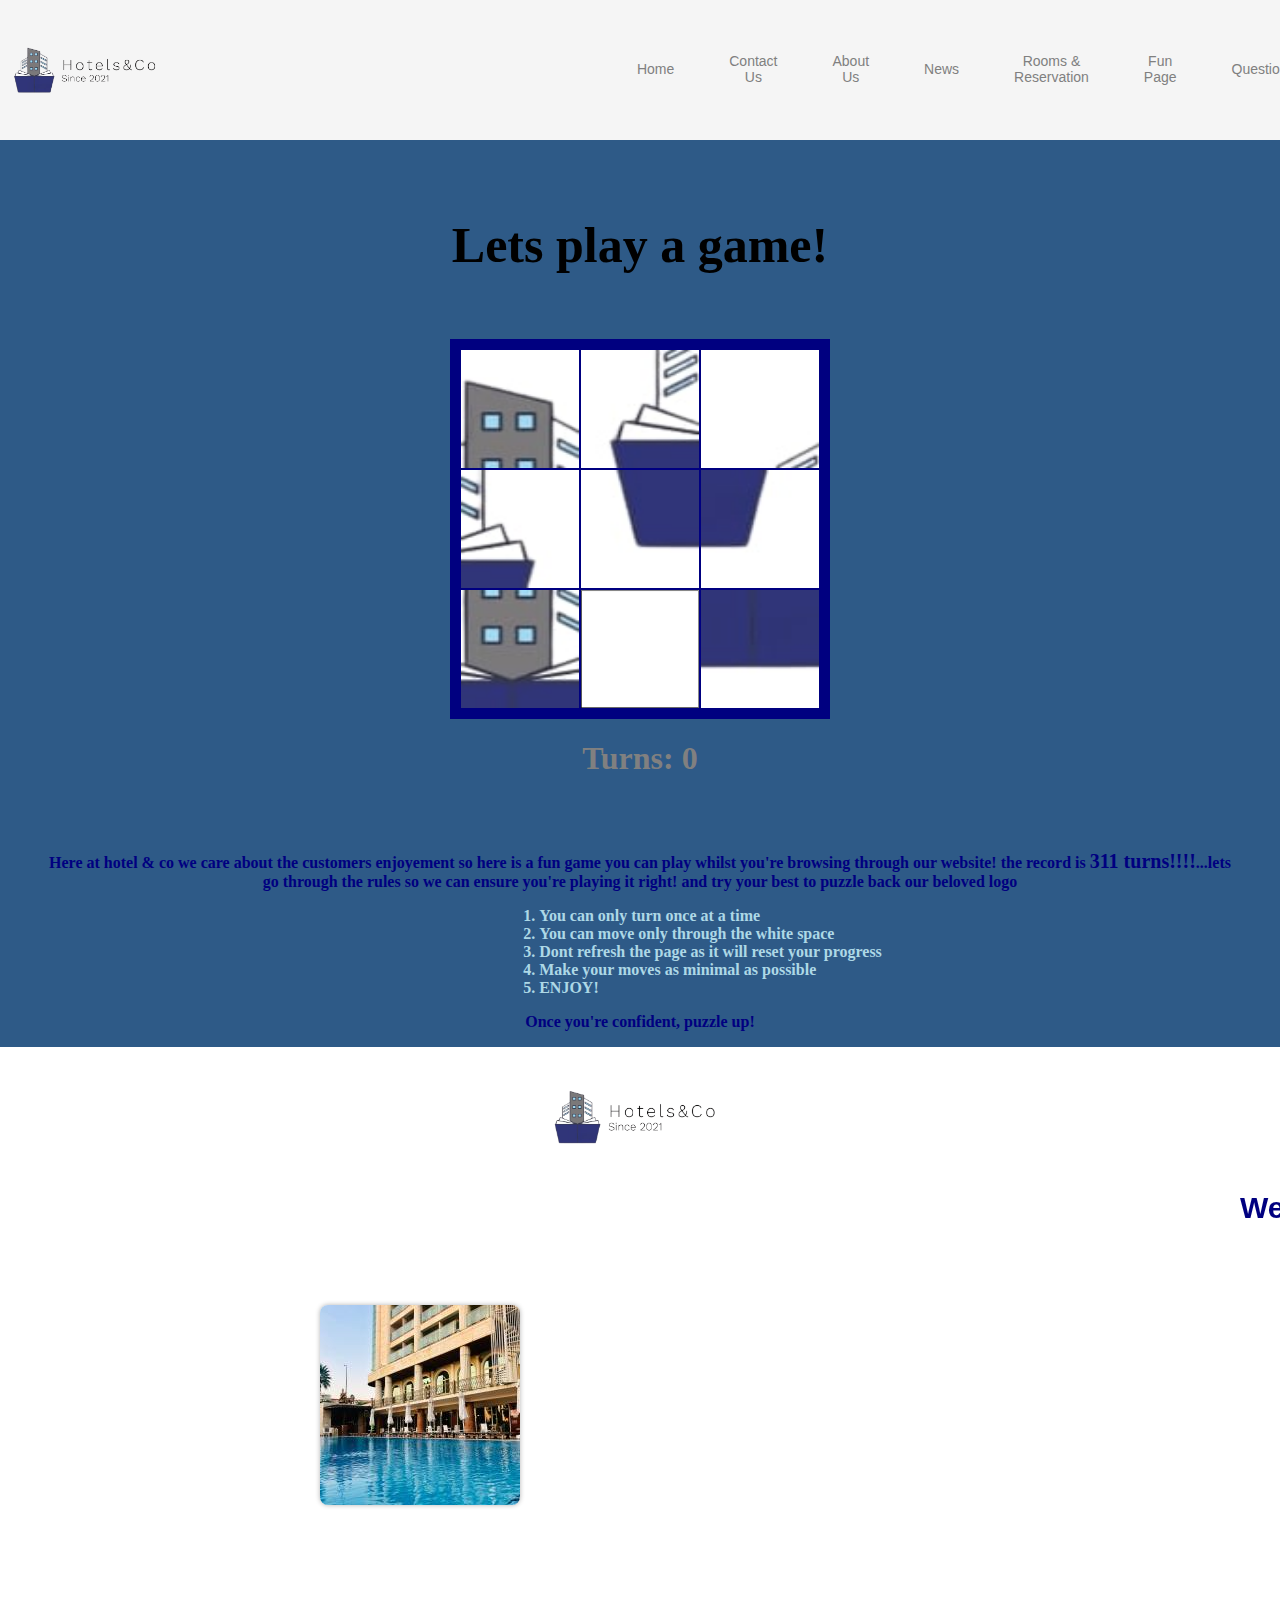
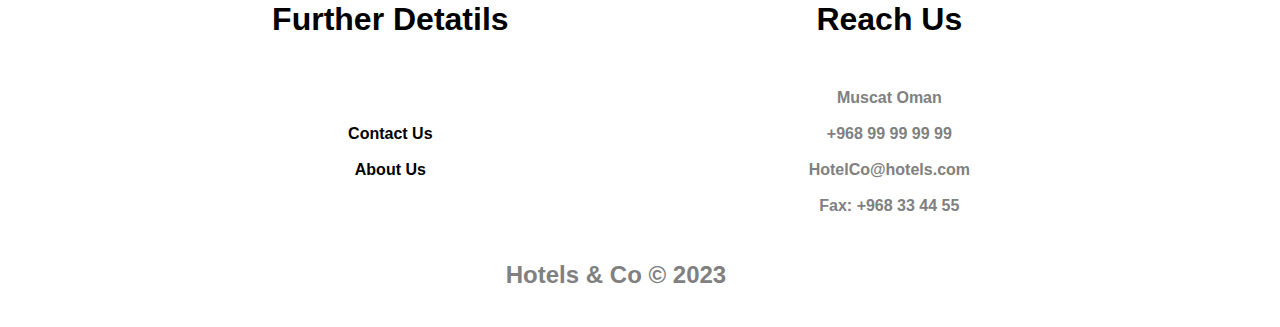
<file: funPage.html>
<!DOCTYPE html>
<html lang="en">
<head>
    <meta charset="UTF-8">
    <meta name="viewport" content="width=device-width, initial-scale=1.0">
    <title>Fun Page</title>

    <link rel="stylesheet" href="funPage.css">
    <link rel="stylesheet" href="NavBar.css"> 
    <link rel="stylesheet" href="footer.css">

    <style>

    body 
        {
            text-align: center;
            color: grey;
            background: url(media/bgFunGame.jpeg) no-repeat;

        }

    #title img
        {
            height: 150px;
            width: 400px;
        
        }

    .pic
        {
            padding-top: 2%;
            padding-bottom: 15px;
        }

    #board
        {
            width: 360px;
            height: 360px;
            background-color: lightblue;
            border: 10px solid navy;

            display: flex;
            flex-wrap: wrap;
            margin: 0 auto;
        }


    #board img
        {
            width:118px ;
            height: 118px;
            border: 1px solid navy;
        }

    .text
        {
            color: navy;
        }

    #record
        {
            font-size: 20px;
        }

    </style>

</head>


<header>
    <div class="navbar">
        <div class="logo">
            <a href="index.html"><img src="media/logo.png"></a>
        </div>

        <div class="nav-items" style="margin-left: 47%; margin-top: 3%;">
            <a href="index.html">Home</a>
            <a href="contact us.html">Contact Us</a>
            <a href="AboutUs.html">About Us</a>
            <a href="News.html">News</a>
            <a href="reservations.html">Rooms & Reservation</a>
            <a href="funPage.html">Fun Page</a>
            <a href="Questionnaire.html"> Questionnaire </a>
        </div>
    </div>
</header>



<body>
    <div class="container" style="font-family: 'Times New Roman', Times, serif;">
        <div class="pic">
            <p style="font-size: 50px; color: black; font-weight: bold;">Lets play a game!</p>
        </div>
        <div id="board">
        </div>
        <h1>
            Turns:
            <span id="turns">0</span>
        </h1><br><br>
        <div class="text">
            <blockquote style="font-weight: bold;"> Here at hotel & co we care about the customers enjoyement so here is a fun game you can play whilst you're
                browsing through our website! the record is <span id="record">311 turns!!!!</span>...lets go through the rules so we can ensure you're playing it right! and try your best to puzzle back 
                our beloved logo</blockquote>
                <ol style=" margin-left: 39%; text-align: left; color: lightblue; font-weight: bold;">
                    <li> You can only turn once at a time </li>
                    <li> You can move only through the white space</li>
                    <li> Dont refresh the page as it will reset your progress</li>
                    <li> Make your moves as minimal as possible</li>
                    <li> ENJOY! </li>
                </ol>
            <blockquote style="font-weight: bold;"> Once you're confident, puzzle up!</blockquote>
           
        </div>
        
    </div>
    
    <script>
        // common variables
        var rows = 3;
        var columns = 3;

        var currTile;
        var otherTile; // blank tile to move puzzle

        var turns = 0;


        // randomiser from 1-9
        function generateRandomOrder() 
            {
                const min = 1;
                const max = 9;
                const imgOrder = Array.from({ length: max - min + 1 }, (_, index) => (index + min).toString());
                shuffleArray(imgOrder);
                return imgOrder;
            }

        // shuffling the numbers accordingly
        function shuffleArray(array) 
        {
            for (let i = array.length - 1; i > 0; i--) 
                {
                    const j = Math.floor(Math.random() * (i + 1));
                    [array[i], array[j]] = [array[j], array[i]];
                }
        }

        // appending the shuffled numbers into the array to use 
        const imgOrder = generateRandomOrder();

        
        // loading the images on the board
        window.onload = function()
            {
                for(let r=0; r < rows; r++)
                    {
                        for(let c=0;c<columns;c++)
                            {
                                
                                // <img> to upload
                                let tile = document.createElement("img");

                                // id=0-0,0-1 etc..
                                tile.id = r.toString() + "-" + c.toString(); 

                                tile.src = imgOrder.shift() + ".jpg"; 

                                // drag and drop functions
                                tile.addEventListener("dragstart", dragStart);
                                tile.addEventListener("dragover", dragOver);
                                tile.addEventListener("dragenter", dragEnter);
                                tile.addEventListener("dragleave", dragLeave);
                                tile.addEventListener("drop", dragDrop);
                                tile.addEventListener("dragend",dragEnd);


                                document.getElementById("board").append(tile);

                            }
                    }
            }

        function dragStart() // dragging the image around
            {
                currTile = this;

            }
        

        function dragOver(x)    // moving the image around when dragged
            {
                x.preventDefault();
            }
        
        function dragEnter(x)   // overlapping images
            {
                x.preventDefault();
            }

        function dragLeave() // dragging the image back from current pos
            {
                
            }
        
        function dragDrop() // dropping image in new location
            {
                otherTile = this;
            }

        function dragEnd() // end of dragging, pos finalised
            {
                if(!otherTile.src.includes("3.jpg")) // only move in blank spot
                    { 
                        return;
                    }

                let currCoords = currTile.id.split("-"); // split row and col into numbers for current tile
                let r = parseInt(currCoords[0]);
                let c = parseInt(currCoords[1]);

                let otherCoords = otherTile.id.split("-"); // same thing here
                let r2 = parseInt(otherCoords[0]);
                let c2 = parseInt(otherCoords[1]);

                let moveLeft = r == r2 && c2 == c-1; // to move left the col is -1
                let moveRight = r == r2 && c2 == c+1; // to move right the col is +1

                let moveUp = c == c2 && r2 == r-1; // to move up the row is -1
                let moveDown = c == c2 && r2 == r+1; // to move down the row is +1

                let isAdjacent = moveLeft || moveRight || moveUp || moveDown; // can ONLY move left right up down

                if(isAdjacent) 
                    {
                        let currImg = currTile.src;
                        let otherImg = otherTile.src;

                        currTile.src = otherImg;
                        otherTile.src = currImg;
                    }

                turns += 1; // every turn counts as 1
                document.getElementById("turns").innerText = turns; // display the turns

            
            }
        
    </script>

</body>
<footer>
    <img src="media/logo.png" class="logoFooter" style="margin-right:45%">
    <br>
        <marquee direction="left" height="70" color="#001f3f">
            <strong style="color:navy; font-size: 30px;">Welcome to the Hotel & Co website!</strong>
            <p style="margin-left: 62px;font-weight: bold;color: grey;" id="CurrentDandT"></p>
                <div>
                        <script>
                            function CurrentDandT() 
                            {
                                const now = new Date();
                                const date = now.toDateString();
                                const time = now.toLocaleTimeString();
                                document.getElementById('CurrentDandT').innerHTML = `Today is ${date}, and the time is ${time}`;
                            }
                    CurrentDandT();
                    setInterval(CurrentDandT, 1000);
                        </script>
                </div>
        </marquee>
        <div id="photo-gallery">
            <img src="media/hotel1.jpg" alt="hotel photo" class="active">
            <img src="media/hotel2.jpg" alt="hotel photo">
            <img src="media/hotel3.jpg" alt="hotel photo">
        </div>
        <div id="text"></div>
    
        <script>
            const images = document.querySelectorAll('#photo-gallery img');
            let currentIndex = 0;
            function showImage(index) {
                images.forEach((img, i) => {
                if (i === index) {
                    img.classList.add('active');
                } else {
                    img.classList.remove('active');
                }
                });
            }
            function rotateImages() {
                showImage(currentIndex);
                currentIndex = (currentIndex + 1) % images.length;
            }
            setInterval(rotateImages, 2500);
        </script>
    <br>
        <table style="margin-left:auto;margin-right:auto;">
            <tr>
                <th><h1>Further Detatils</h1></th>
                <th><h1>Reach Us</h1></th>
            </tr>
            <tr>
                <th><br><a href="contact us.html" style="color: #000000; text-decoration: none;">Contact Us</a><br><br><a href="AboutUs.html" style="color: #000000; text-decoration: none;">About Us</a></th>
                <th><br>Muscat Oman<br><br>+968 99 99 99 99<br><br>HotelCo@hotels.com<br><br>Fax: +968 33 44 55</th>
            </tr>
        </table>
        <br><h2 style="margin-left: 40px;">Hotels & Co © 2023</h2><br>
    </footer>
</html>
</file>
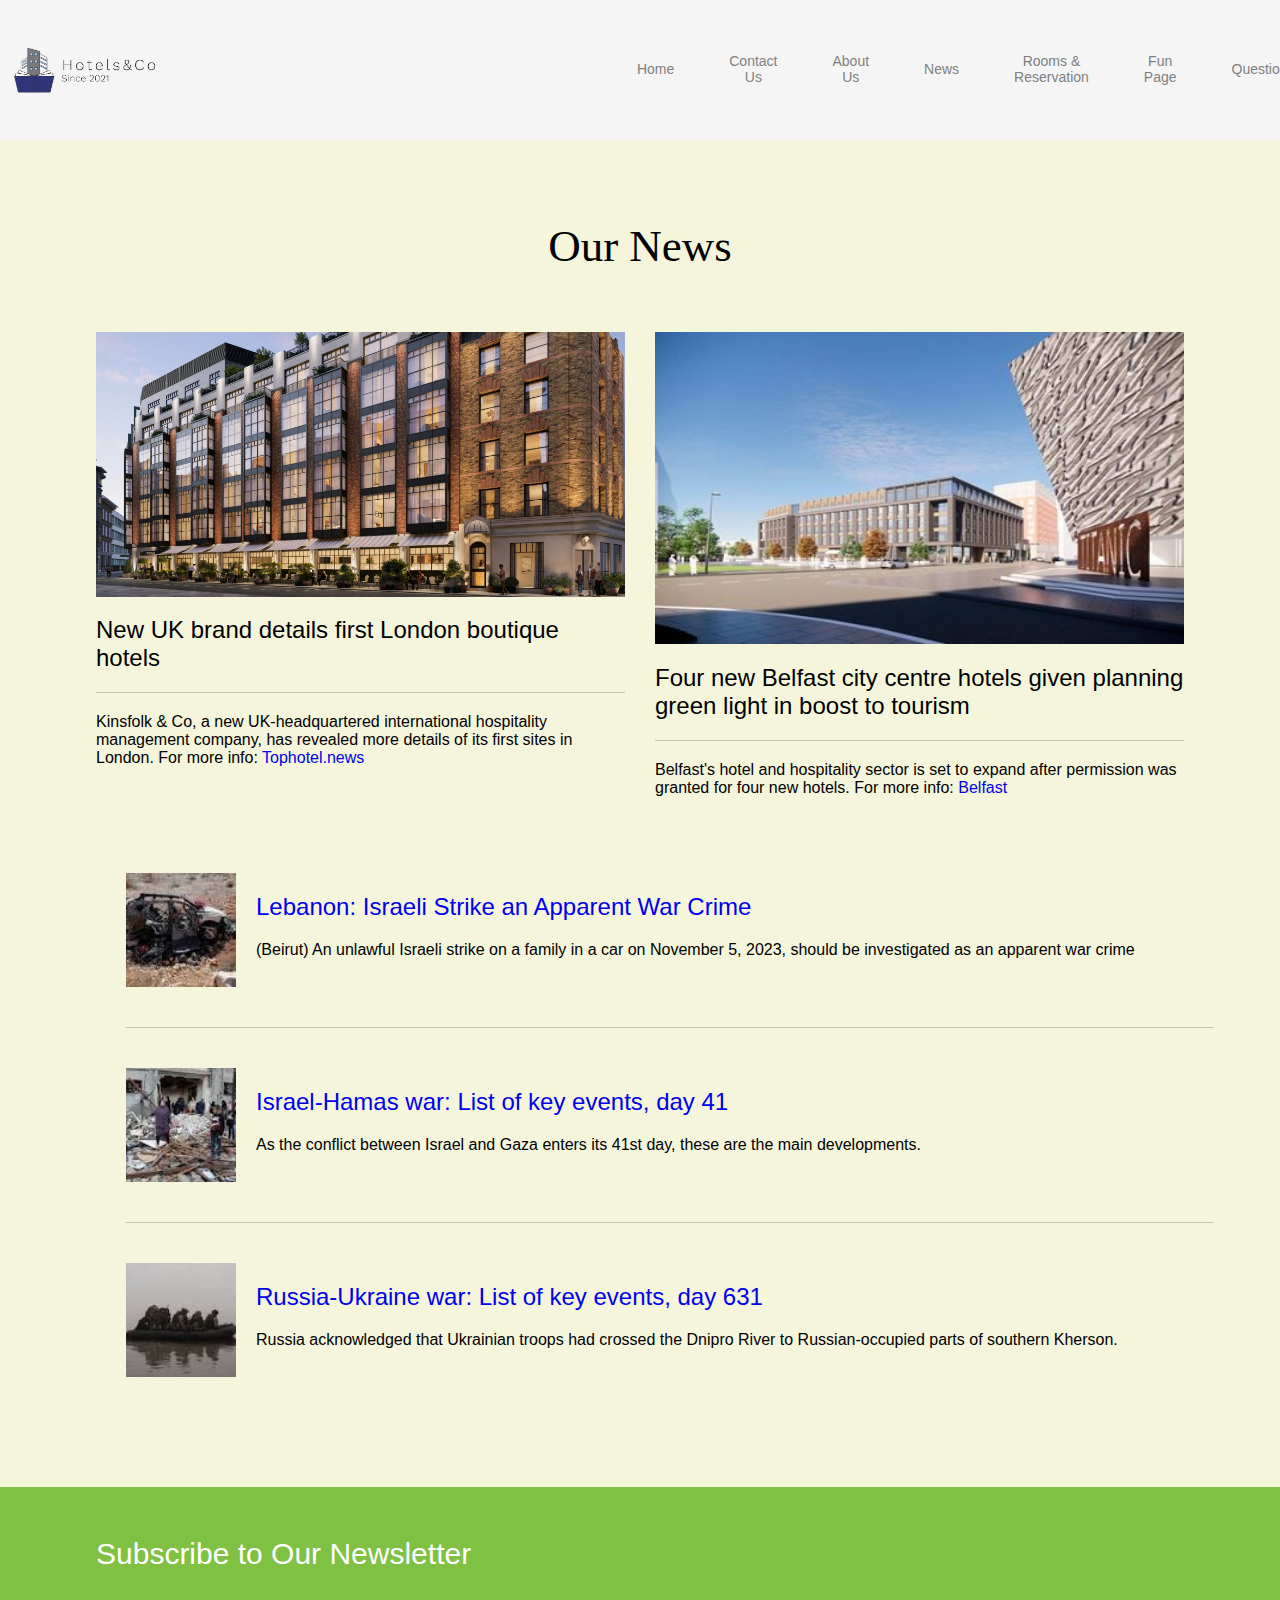
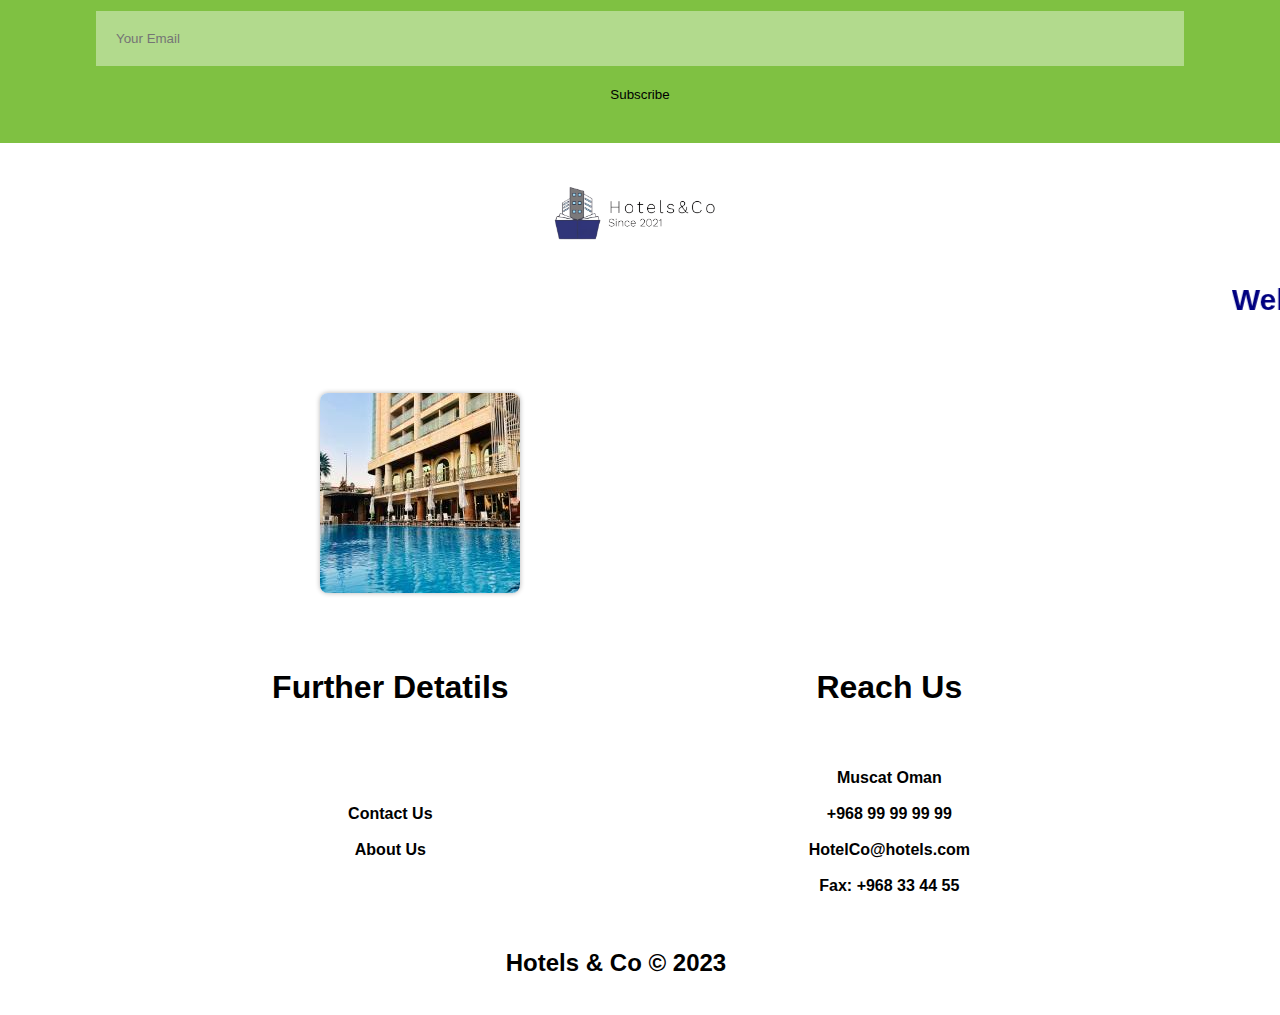
<file: News.html>
<html>
<head>

  <link rel="stylesheet" href="https://cdnjs.cloudflare.com/ajax/libs/OwlCarousel2/2.3.4/assets/owl.carousel.css" 
        integrity="sha512-UTNP5BXLIptsaj5WdKFrkFov94lDx+eBvbKyoe1YAfjeRPC+gT5kyZ10kOHCfNZqEui1sxmqvodNUx3KbuYI/A==" 
        crossorigin="anonymous"
        referrerpolicy="no-referrer" />
    
  <link rel="stylesheet" 
        href="https://cdnjs.cloudflare.com/ajax/libs/OwlCarousel2/2.3.4/assets/owl.theme.default.min.css" 
        integrity="sha512-sMXtMNL1zRzolHYKEujM2AqCLUR9F2C4/05cdbxjjLSRvMQIciEPCQZo++nk7go3BtSuK9kfa/s+a4f4i5pLkw=="
        crossorigin="anonymous" 
        referrerpolicy="no-referrer" />
    
  <script src="https://code.jquery.com/jquery-1.12.4.min.js" integrity="sha256-ZosEbRLbNQzLpnKIkEdrPv7lOy9C27hHQ+Xp8a4MxAQ=" crossorigin="anonymous"></script>
  <link rel="stylesheet" href="NavBar.css" type="text/css">
  <link rel="stylesheet" href="News.css" type="text/css">
  <link rel="stylesheet" href="footer.css">

</head>

<header>
  <div class="navbar">
      <div class="logo">
          <a href="index.html"><img src="media/logo.png"></a>
      </div>
      <div class="nav-items" style="margin-left: 47%; margin-top: 3%;">
        <a href="index.html">Home</a>
        <a href="contact us.html">Contact Us</a>
        <a href="AboutUs.html">About Us</a>
        <a href="News.html">News</a>
        <a href="reservations.html">Rooms & Reservation</a>
        <a href="funPage.html">Fun Page</a>
        <a href="Questionnaire.html"> Questionnaire </a>
      </div>
  </div>
</header>

<body style="background-color: beige;">
<section class="news top rooms">
    <div class="container">
        <div class="heading">
            <h2 style="text-align: center;">Our News</h2>
        </div>
        <div class="content flex">
            <div class="left grid2">
                <div class="items">
                    <div class="image">
                        <img src="media/UK.jpg" alt="London Boutique hotels">
                    </div>
            <div class="text">
                <h2>New UK brand details first London boutique hotels</h2>
                <p>Kinsfolk & Co, a new UK-headquartered international hospitality management company, has revealed more details of its first sites in London. For more info: <a href="https://tophotel.news/new-uk-brand-details-first-london-boutique-hotels/">Tophotel.news</a></p>
            </div>
        </div>
          <div class="items">
            <div class="image">
              <img src="media/Belfest.jpg" alt="Belfast's Hotel" width="1024px" height="312px">
            </div>
            <div class="text">
              <h2>Four new Belfast city centre hotels given planning green light in boost to tourism</h2>
              <p>Belfast's hotel and hospitality sector is set to expand after permission was granted for four new hotels. For more info: <a href="https://www.belfastcity.gov.uk/investinbelfast/connections/news/four-new-belfast-city-centre-hotels-given-planning"> Belfast</a></p>
            </div>
          </div>
        </div>

        <div class="right">
          <div class="box flex">
            <div class="img">
              <img src="media/Lebnon.jpeg" alt="Lebnon">
            </div>
            <div class="stext">
              <h2><a href="https://www.hrw.org/news/2023/11/14/lebanon-israeli-strike-apparent-war-crime">Lebanon: Israeli Strike an Apparent War Crime</a></h2>
              <p>(Beirut)  An unlawful Israeli strike on a family in a car on November 5, 2023, should be investigated as an apparent war crime
              </p>
            </div>
          </div>
          <div class="box flex">
            <div class="img">
              <img src="media/Palestine.jpeg" alt="Palestine">
            </div>
            <div class="stext">
              <h2><a href="https://www.aljazeera.com/news/2023/11/16/israel-hamas-war-list-of-key-events-day-41">Israel-Hamas war: List of key events, day 41<a></h2>
              <p>As the conflict between Israel and Gaza enters its 41st day, these are the main developments.
              </p>
            </div>
          </div>
    <div class="box flex">
            <div class="img">
              <img src="media/RvsU.jpeg" alt="Russia VS Ukraine">
            </div>
            <div class="stext">
              <h2><a href="https://www.aljazeera.com/news/2023/11/16/russia-ukraine-war-list-of-key-events-day-631">Russia-Ukraine war: List of key events, day 631</a></h2>
              <p>Russia acknowledged that Ukrainian troops had crossed the Dnipro River to Russian-occupied parts of southern Kherson.
              </p>
            </div>
          </div>
        </div>
      </div>
    </div>
</section>

<section class="newsletter mtop">
    <div class="container flex_space">
      <h1>Subscribe to Our Newsletter</h1>
      <input type="text" placeholder="Your Email">
      <button type="button" value="Subscribe">Subscribe</button>
    </div>
</section>
</body>

<footer>
  <img src="media/logo.png" class="logoFooter">
  <br>
      <marquee direction="left" height="70" color="#001f3f">
          <strong style="color:navy; font-size: 30px;">Welcome to the Hotel & Co website!</strong>
          <p style="margin-left: 62px;font-weight: bold;color: grey;" id="CurrentDandT"></p>
              <div>
                      <script>
                          function CurrentDandT() 
                          {
                              const now = new Date();
                              const date = now.toDateString();
                              const time = now.toLocaleTimeString();
                              document.getElementById('CurrentDandT').innerHTML = `Today is ${date}, and the time is ${time}`;
                          }
                  CurrentDandT();
                  setInterval(CurrentDandT, 1000);
                      </script>
              </div>
      </marquee>
      <div id="photo-gallery">
          <img src="media/hotel1.jpg" alt="hotel photo" class="active">
          <img src="media/hotel2.jpg" alt="hotel photo">
          <img src="media/hotel3.jpg" alt="hotel photo">
      </div>
      <div id="text"></div>
  
      <script>
          const images = document.querySelectorAll('#photo-gallery img');
          let currentIndex = 0;
          function showImage(index) {
              images.forEach((img, i) => {
              if (i === index) {
                  img.classList.add('active');
              } else {
                  img.classList.remove('active');
              }
              });
          }
          function rotateImages() {
              showImage(currentIndex);
              currentIndex = (currentIndex + 1) % images.length;
          }
          setInterval(rotateImages, 2500);
      </script>
  <br>
      <table style="margin-left:auto;margin-right:auto;">
          <tr>
              <th><h1>Further Detatils</h1></th>
              <th><h1>Reach Us</h1></th>
          </tr>
          <tr>
              <th><br><a href="contact us.html" style="color: #000000; text-decoration: none;">Contact Us</a><br><br><a href="AboutUs.html" style="color: #000000; text-decoration: none;">About Us</a></th>
              <th><br>Muscat Oman<br><br>+968 99 99 99 99<br><br>HotelCo@hotels.com<br><br>Fax: +968 33 44 55</th>
          </tr>
      </table>
      <br><h2 style="margin-left: 40px;">Hotels & Co © 2023</h2><br>
  </footer>
</html>
</file>
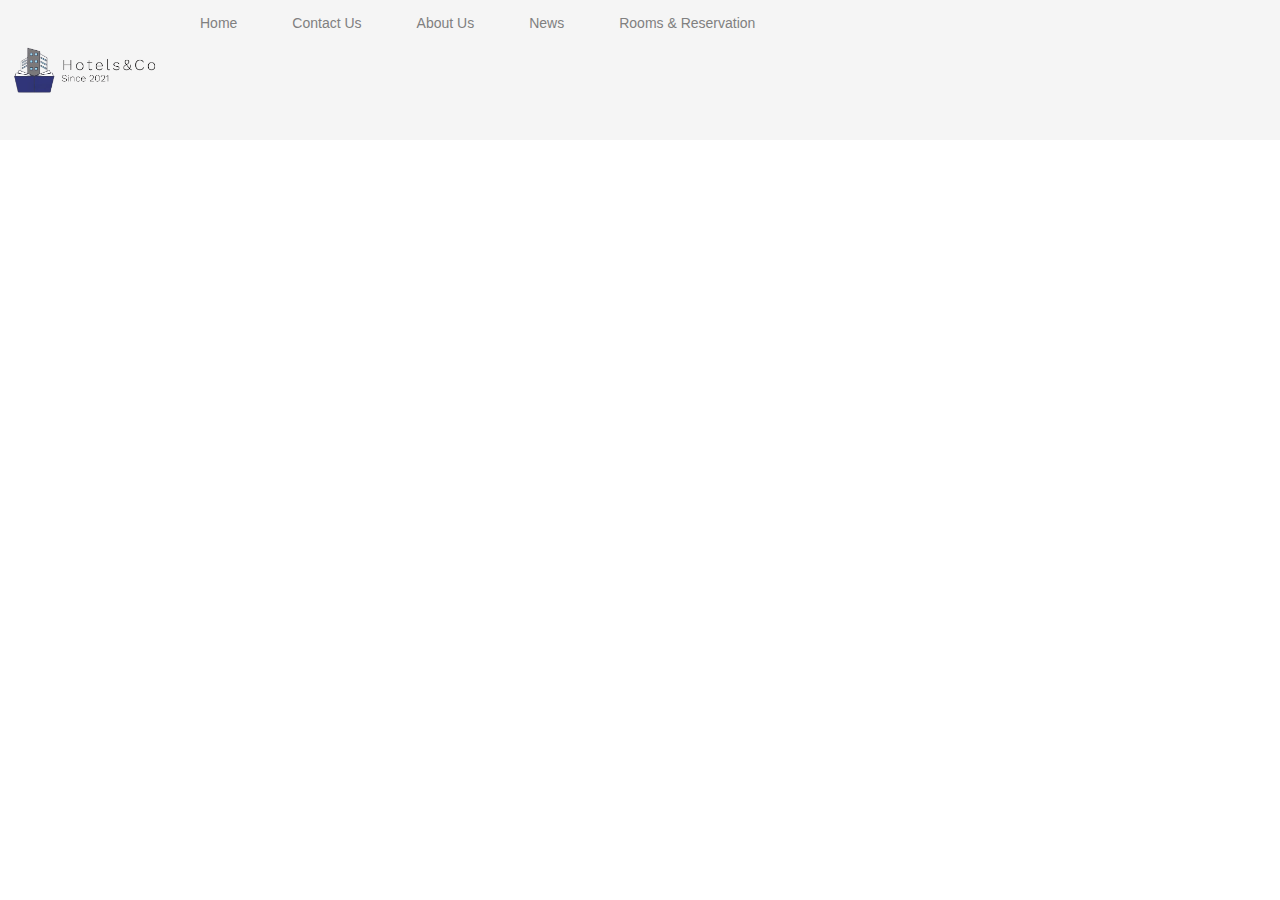
<file: practice.html>
<html>
    <head>
        <link rel="stylesheet" href="NavBar.css">
    </head>

    <header>
        <div class="navbar">
            <div class="logo">
            <a href="index.html"><img src="media/logo.png"></a>
            </div>
            <div class="nav-items">
            <a href="index.html">Home</a>
            <a href="contact us.html">Contact Us</a>
            <a href="AboutUs.html">About Us</a>
            <a href="News.html">News</a>
            <a href="reservations.html">Rooms & Reservation</a>
            </div>
        </div>
    </header>
</html>
</file>
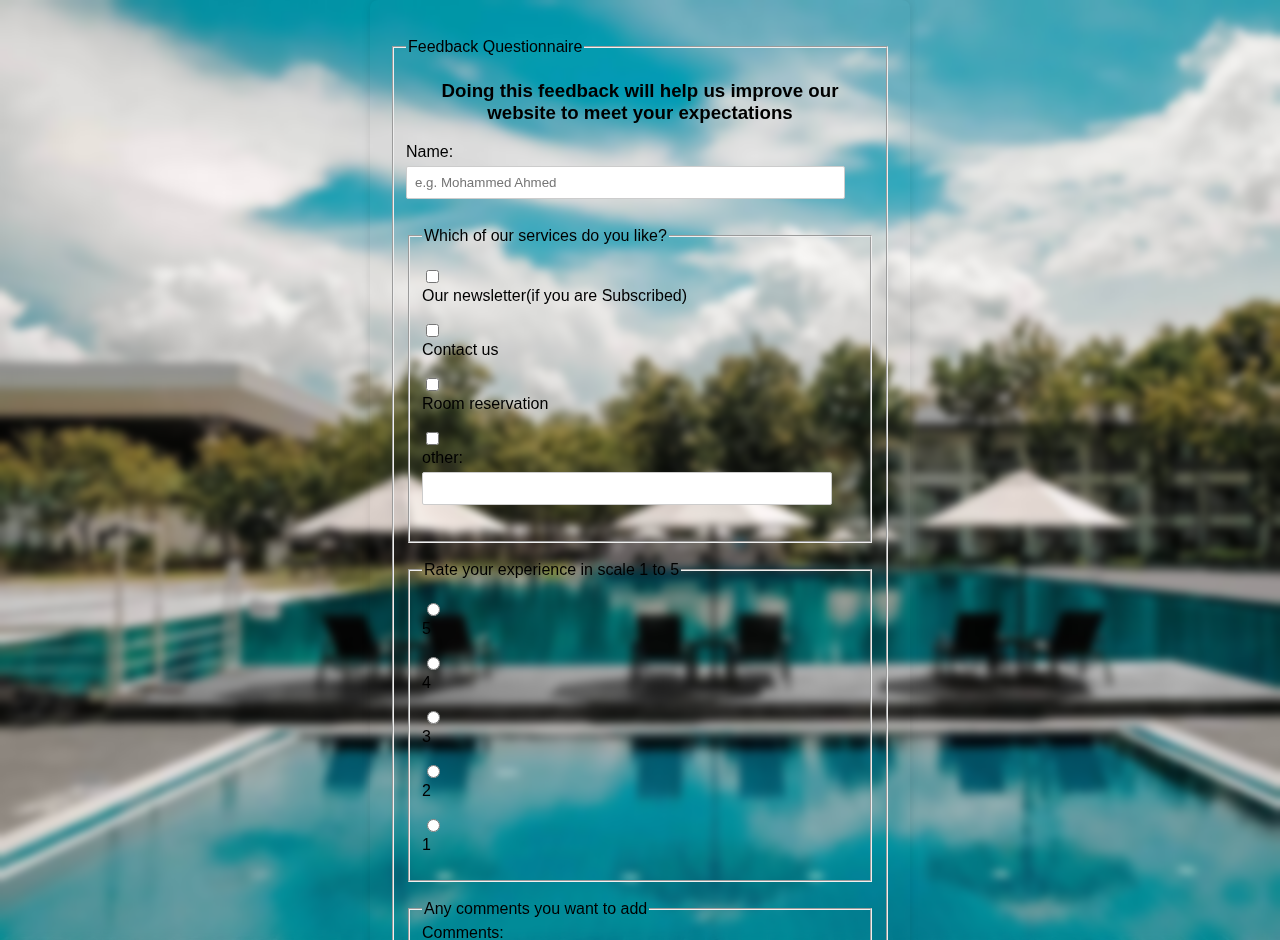
<file: Questionnaire.html>
<!DOCTYPE html>
<html lang= "en">
    
    <head>
        <title> Questionnaire </title>
        <link rel="stylesheet" href="style.css" type="text/css">
    </head>
    
    <body>
        <div class="overlay">
            <form id="feedbackForm" action="questionnaireDB.php" method="post">
                <br>
                <fieldset>
                    <legend>
                        Feedback Questionnaire
                    </legend>
                        <h3>
                            Doing this feedback will help us improve our website to meet your expectations
                        </h3>
                        <div class="Name">
                            <label for="Name">Name:</label>
                            <input type="text" id="Name" name="yourName" placeholder="e.g. Mohammed Ahmed" required>
                        </div>
                        <br>
                        <fieldset>
                            <legend>
                                Which of our services do you like?
                            </legend>
                            <div class="CheckBox-Services">
                                    <p>
                                        <input type="checkbox" name="services" value="newsletter">
                                        <label for="newsletter">Our newsletter(if you are Subscribed)</label>
                                    </p>
                                    <p>
                                        <input type="checkbox" name="services" value="contact us">
                                        <label for="contact us">Contact us</label>
                                    </p>
                                    <p>
                                        <input type="checkbox" name="services" value="room reservation">
                                        <label for="room reservation">Room reservation</label>
                                    </p>
                                    <p>
                                        <input type="checkbox" name="services" value="other">
                                        <label for="other">other:</label>
                                        <input type="text" name="other" id="other">
                                    </p>
                            </div>
                        </fieldset>
                        <br>
                        <fieldset>
                            <legend>
                                Rate your experience in scale 1 to 5
                            </legend>
                            <div class="Radio-Experience">
                                <p>
                                    <input type="radio" name="experience" value="5">
                                    <label for="5">5</label>
                                </p>
                                <p>
                                    <input type="radio" name="experience" value="4">
                                    <label for="4">4</label>
                                </p>
                                <p>
                                    <input type="radio" name="experience" value="3">
                                    <label for="3">3</label>
                                </p>
                                <p>
                                    <input type="radio" name="experience" value="2">
                                    <label for="2">2</label>
                                </p>
                                <p>
                                    <input type="radio" name="experience" value="1">
                                    <label for="1">1</label>
                                </p>
                            </div>
                        </fieldset>
                        <br>
                        <fieldset>
                            <legend>
                                Any comments you want to add
                            </legend>
                            <label for="comments">Comments:</label>
                            <textarea name="comments" id="comments" cols="50" rows="4" placeholder="Add your comments here"></textarea>
                        </fieldset>
                        <div class="validationMessages">
                            <p id="nameError" class="error"></p>
                            <p id="checkboxError" class="error"></p>
                            <p id="radioError" class="error"></p>
                        </div>
                        <button type="submit">Submit</button>
                        <button type="button"><a href="index.html" style="text-decoration: none;color: #fff;">Home Page</a></button>
                        <br>
                        <br>
                </fieldset>
                
            </form>
        </div>
    </body>
</html>
</file>
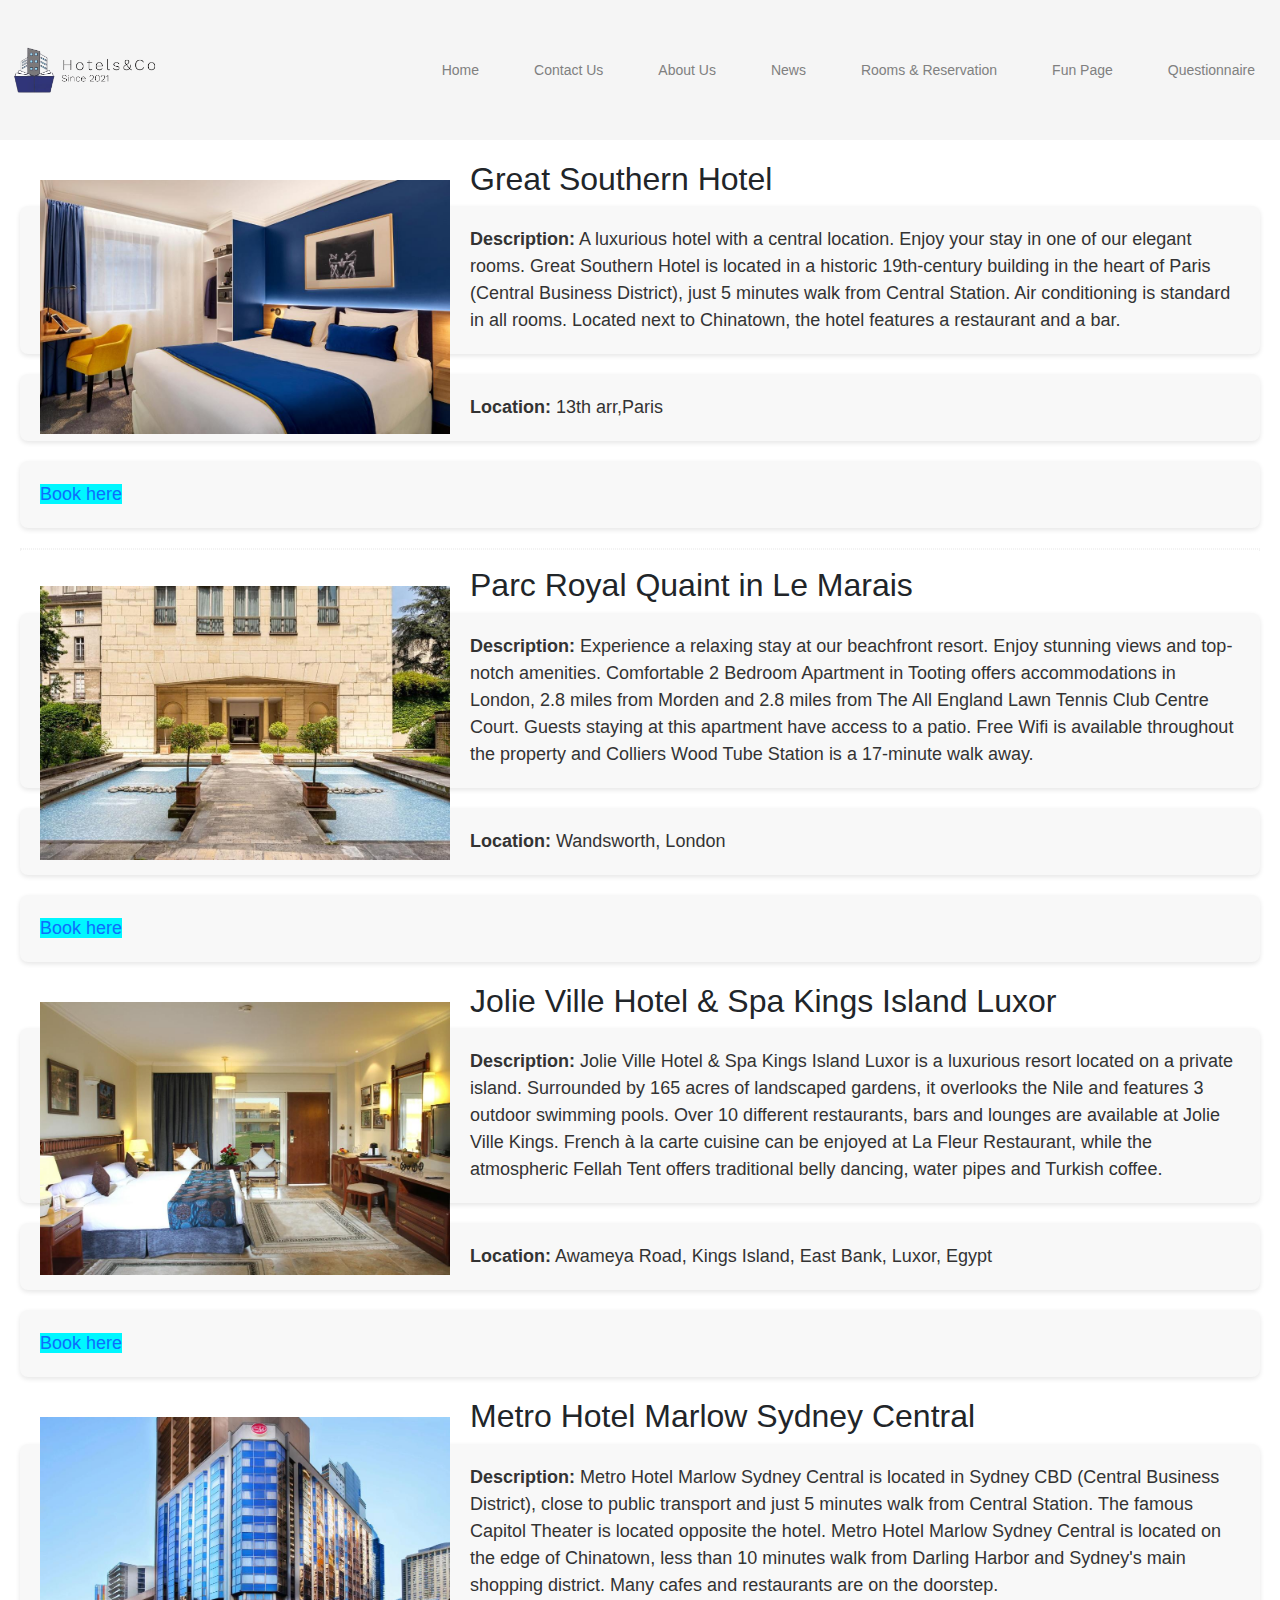
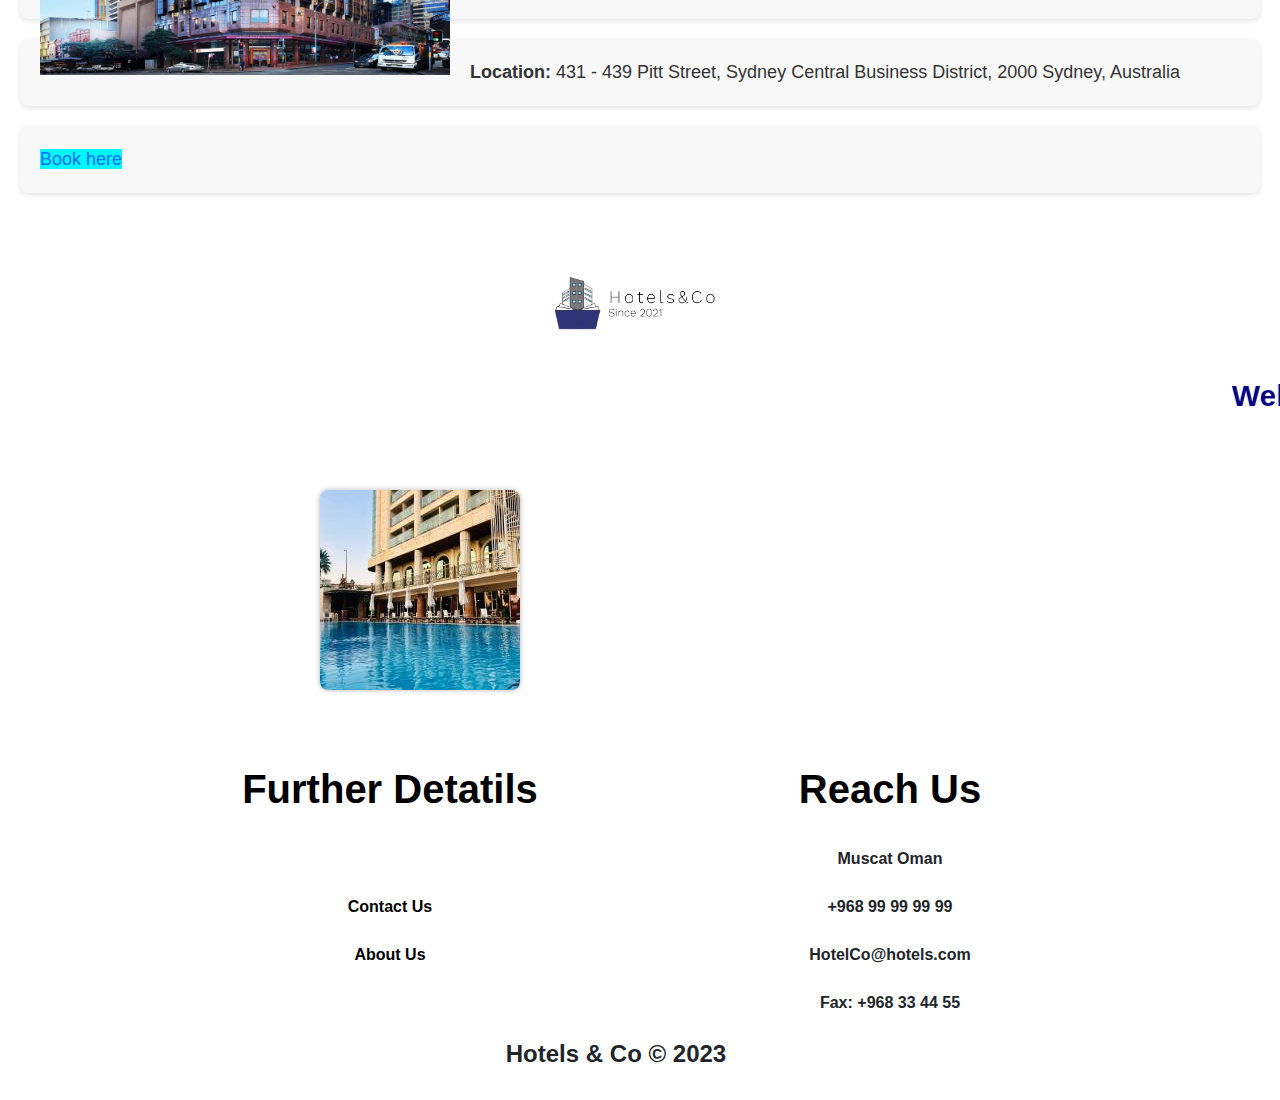
<file: reservations.html>
<!DOCTYPE html>
<html>
<head>
   
  <link href="https://cdn.jsdelivr.net/npm/bootstrap@5.2.3/dist/css/bootstrap.min.css" rel="stylesheet">
  <script src="https://cdn.jsdelivr.net/npm/bootstrap@5.2.3/dist/js/bootstrap.bundle.min.js"></script>
  <meta charset="UTF-8">
  <meta name="viewport" content="width=device-width, initial-scale=1.0">
  <link rel="stylesheet" href="rescss.css">
  <link rel="stylesheet" href="NavBar.css">
  <link rel="stylesheet" href="footer.css">

  <title>Hotel Rooms</title>
</head>
<body>
  <div class="navbar">
    <div class="logo">
        <a href="index.html"><img src="media/logo.png"></a>
    </div>

    <div class="nav-items">
        <a href="index.html">Home</a>
        <a href="contact us.html">Contact Us</a>
        <a href="AboutUs.html">About Us</a>
        <a href="News.html">News</a>
        <a href="reservations.html">Rooms & Reservation</a>
        <a href="funPage.html">Fun Page</a>
        <a href="Questionnaire.html"> Questionnaire </a>
    </div>
  </div>


<section>
  <div class="hotel">
    <img class="hotelRoom" src="media/b_b.jpg">
    <h2>Great Southern Hotel</h2>
    <p> <strong> Description:</strong> A luxurious hotel with a central location. Enjoy your stay in one of our elegant rooms. 
        Great Southern Hotel is located in a historic 19th-century building in the heart of Paris
        (Central Business District), just 5 minutes  walk from Central Station. Air conditioning is
        standard in all rooms. Located next to Chinatown, the hotel features a restaurant and a bar.</p>

    <p><strong>Location:</strong> 13th arr,Paris</p>
    <p><a style="background-color: rgb(0, 247, 255);text-decoration: none;" href="confirmBooking.html">Book here</a></p>
</div>
<hr>

<div class="hotel">
    <img class="hotelRoom" src="media/guest.jpg" alt="">
    <h2>Parc Royal Quaint in Le Marais</h2>
    <p> <strong>Description: </strong>Experience a relaxing stay at our beachfront resort. Enjoy stunning views and top-notch amenities.
        Comfortable 2 Bedroom Apartment in Tooting offers accommodations in London, 2.8 miles from Morden 
        and 2.8 miles from The All England Lawn Tennis Club Centre Court. Guests staying at this apartment 
        have access to a patio. Free Wifi is available throughout the property and Colliers Wood Tube Station 
        is a 17-minute walk away.</p>

    <p><strong>Location:</strong> Wandsworth, London </p>
    <p><a  style="background-color: rgb(0, 247, 255);text-decoration: none;" href="confirmBooking.html">Book here</a></p>
    </div>

<div class="hotel">
    <img class="hotelRoom" src="media/egypt.jpg" alt="">
    <h2>Jolie Ville Hotel & Spa Kings Island Luxor</h2>
    <p> <strong>Description:</strong> Jolie Ville Hotel & Spa Kings Island Luxor is a luxurious resort located on a private island.
       Surrounded by 165 acres of landscaped gardens, it overlooks the Nile and features 3 outdoor swimming pools.
       Over 10 different restaurants, bars and lounges are available at Jolie Ville Kings. French à la carte cuisine 
       can be enjoyed at La Fleur Restaurant, while the atmospheric Fellah Tent offers traditional belly dancing, 
       water pipes and Turkish coffee.</p>

    <p><strong>Location:</strong> Awameya Road, Kings Island, East Bank, Luxor, Egypt</p>
    <p><a  style="background-color: rgb(0, 247, 255);text-decoration: none;" href="confirmBooking.html">Book here</a></p>
</div>
<div class="hotel">
    <img class="hotelRoom" src="media/sydney.jpg" alt="">
    <h2>Metro Hotel Marlow Sydney Central</h2>
    <p> <strong>Description:</strong> Metro Hotel Marlow Sydney Central is located in Sydney CBD (Central Business District), 
        close to public transport and just 5 minutes walk from Central Station. The famous Capitol 
        Theater is located opposite the hotel. Metro Hotel Marlow Sydney Central is located on the edge 
        of Chinatown, less than 10 minutes walk from Darling Harbor and Sydney's main shopping district. 
        Many cafes and restaurants are on the doorstep.</p>
    <p><strong>Location:</strong> 431 - 439 Pitt Street, Sydney Central Business District, 2000 Sydney, Australia </p>
    <p><a  style="background-color: rgb(0, 247, 255); text-decoration: none;" href="confirmBooking.html">Book here</a></p>
  </div>
</section>
</body>
<footer>
  <img src="media/logo.png" class="logoFooter">
  <br>
      <marquee direction="left" height="70" color="#001f3f">
          <strong style="color:navy; font-size: 30px;">Welcome to the Hotel & Co website!</strong>
          <p style="margin-left: 62px;font-weight: bold;color: grey;" id="CurrentDandT"></p>
              <div>
                      <script>
                          function CurrentDandT() 
                          {
                              const now = new Date();
                              const date = now.toDateString();
                              const time = now.toLocaleTimeString();
                              document.getElementById('CurrentDandT').innerHTML = `Today is ${date}, and the time is ${time}`;
                          }
                  CurrentDandT();
                  setInterval(CurrentDandT, 1000);
                      </script>
              </div>
      </marquee>
      <div id="photo-gallery">
          <img src="media/hotel1.jpg" alt="hotel photo" class="active">
          <img src="media/hotel2.jpg" alt="hotel photo">
          <img src="media/hotel3.jpg" alt="hotel photo">
      </div>
      <div id="text"></div>

      <script>
          const images = document.querySelectorAll('#photo-gallery img');
          let currentIndex = 0;
          function showImage(index) {
              images.forEach((img, i) => {
              if (i === index) {
                  img.classList.add('active');
              } else {
                  img.classList.remove('active');
              }
              });
          }
          function rotateImages() {
              showImage(currentIndex);
              currentIndex = (currentIndex + 1) % images.length;
          }
          setInterval(rotateImages, 2500);
      </script>
  <br>
      <table style="margin-left:auto;margin-right:auto;">
          <tr>
              <th><h1>Further Detatils</h1></th>
              <th><h1>Reach Us</h1></th>
          </tr>
          <tr>
              <th><br><a href="contact us.html" style="color: #000000; text-decoration: none;">Contact Us</a><br><br><a href="AboutUs.html" style="color: #000000; text-decoration: none;">About Us</a></th>
              <th><br>Muscat Oman<br><br>+968 99 99 99 99<br><br>HotelCo@hotels.com<br><br>Fax: +968 33 44 55</th>
          </tr>
      </table>
      <br><h2 style="margin-left: 40px;">Hotels & Co © 2023</h2><br>
  </footer>
</html>
</file>
<file: styles.css>
body {
    font-family: Arial, sans-serif;
    margin: 0;
    padding: 0;
    background-color:whitesmoke;
    background: url(media/mainbg.jpeg) no-repeat;
    background-position: center center;
    background-attachment: fixed;
}


.backgroundimg
{
    opacity: 0.5;
    width:100%;
}


.position{
    position: absolute;
    top:8px;
    left: 16px;
}

.quota{
    height: fit-content;
    width: 100%;
    padding-bottom: 10%;

}

.quota span
{
    text-align: center;
    font-size: 1.8em;
    margin-top: 6%;
    font-weight: 400;
    font-style: italic;
    color: #877c7c;
    margin-left: 6%;
    -webkit-text-stroke: 1px black;
    font-family: 'Times New Roman', Times, serif;
}

.prevHotel img
{   
    width: 550px;
    height: 250px;
    padding-right: 20px;
    padding-left: 20;
    margin-top: 5%;
}

  
.variety
{
    font-family: 'Times New Roman', Times, serif;
    background-color: rgba(000, 000, 000, 0.5);
    color: white;
}

.immediateBook
{
    background-color: rgba(53,56,57,0.7);
    color: white;
    height: 200px;
}

.immediateBook h1{
    font-size: 50px;
    padding-top: 73px;
    padding-left: 135px;
    font-family: Georgia, 'Times New Roman', Times, serif;
    font-weight: 200;
    font-style: bold;

}


button
{
    font-size: 25px;
    float: right;
    margin-right: 20%;
    font-family: 'Trebuchet MS', 'Lucida Sans Unicode', 'Lucida Grande', 'Lucida Sans', Arial, sans-serif;
    align-items: center;
    padding: 20px 30px;
    border-radius: 8px;
    transition: transform 0.3s ease, background-color 0.3s ease;
}

button:hover {
    background-color: grey; 
    color: #fff;
    transform: scale(1.1);
  }

h5 
{
    font-size: 20px;
    font-weight: normal;
}

h2
{
    font-size: 30px;
}


.slideshow-container:hover .image
    {
        opacity: 0.3;
    }

.image
    {
        opacity: 1;
        display: block;
        transition: 0.5s ease;
        backface-visibility: hidden;
    }


.overlay 
{
    position: absolute;
    top: 0;
    left: 0;
    width: 50%;
    height: 50%;
    margin: 1px;
    display: flex;
    justify-content: center;
    align-items: center;
    opacity: 0;
    transition: opacity 0.3s ease-in-out;
    transform: translate(-9%, 135%);
    }



.prevHotel:hover .overlay {
opacity: 1;
}

.bookNowButton {
background-color: grey;
color: #fff;
padding: 10px 20px;
text-decoration: none;
font-weight: bold;
border-radius: 5px;
}
</file>
<file: NavBar.css>
body {
    font-family: Arial, sans-serif;
    margin: 0;
}

.navbar {
    background-color: whitesmoke;
    overflow: hidden;
    padding: 5px; 
}


.logo {
    float: left; 
    height: 120px; 
    width: 150px; 
    margin: 5px; 
}

.logo img {
    height: 100%;
    width: 100%; 
}

.nav-items {
    display: flex;
    align-items: center;
}

.nav-items a {
    color: grey;
    text-align: center;
    padding: 10px 20px; /* Adjusted padding */
    margin-left: 15px;
    text-decoration: none;
    transition: transform 0.3s ease, background-color 0.3s ease;
    font-size: 14px; /* Adjusted font-size */
}

.nav-items a:hover {
    background-color: #ddd;
    color: black;
    border-radius: 5px;
    transform: scale(1.1);
}
</file>
<file: footer.css>
footer table{
    margin-left: 150;
    height: 250px;
    margin-top: 50px;
    width:1000px;
    text-align: center;}

footer table tr th{
    width:500px;
    text-align: center;}

footer{
    background-color: white;
   }


footer h2{
        width: 90%;
        text-align: center;
        font-size: 1.5em;
        font-weight: 700;}


footer h1{              
        font-weight: 800;
        color: black;}



.logoFooter{
    margin-left: 43%;
    align-items: center;
    height: 140px;
    width: 170px;    
}

#text{
    position: fixed;
    bottom: 0;
    left: 0;
    width: 100%;
    background-color: #333;
    color: #fff;
    text-align: center;
    animation: slideText 20s linear infinite;
}

@keyframes slideText {
    0% { transform: translateX(-100%); }
    100% { transform: translateX(100%); }
}

#photo-gallery {
    display: flex;
    justify-content: center;
    align-items: center;
    gap: 20px;
    margin-top: 40px;
}

#photo-gallery img {
    height: auto;
    border-radius: 8px;
    box-shadow: 0 0 5px rgba(0, 0, 0, 0.3);
    transition: opacity 0.5s ease-in-out;
    opacity: 0;
}

#photo-gallery img.active {
    opacity: 1;
}
</file>
<file: AboutUs.css>
.container {
    max-width: 90%;
    margin: auto;
}

button {
    background: #CC8C18;
    color: white;
    font-weight: bold;
    padding: 15px 25px;
    outline: none;
    border: none;
    border-radius: 30px;
    transition: transform 0.3s ease, background-color 0.3s ease;
}

button a{
    color: darkgrey;
}

button a:hover{
    color:#fff;
}

button:hover {
    background-color: Grey; 
    color: #fff;
    transform: scale(1.1);
  }

button i {
    margin-left: 20px;
    font-size: 25px;
}
  
button span {
    margin-top: 5px;
}

.top {
    margin-top: 80px;
}

.heading {
    text-align: center;
}
  
.heading h5 {
    font-weight: 400;
    letter-spacing: 5px;
    color: #CC8C18;
    padding-top: 20px;
}

.heading h2 {
    color: #24416B;
    font-size: 45px;
    font-family: serif;
    font-weight: bold;
    margin: 10px 0 20px 0;
}

.left .right{
    width: 50%;
}
  
h3 {
    font-size: 35px;
    font-family: serif;
    color: #24416B;
    margin-bottom: 20px;
}
  
p {
    line-height: 30px;
    color: #a4a4a4;
    margin-bottom: 20px;
    font-size: 15px;
}

.about {
    position: relative;
    padding-bottom: 70px;
}

span{
    margin-left: 5%;
}
</file>
<file: confirmBooking.css>
body {
    align-items: center;
    justify-content: center;
    height: 100vh;
    margin: 0;
  }
  
h3{
  text-align: center;
  padding-bottom:15px;
}

form {
    width: 100%;
    margin-left: 25%;
    max-width: 600px;
    background-color: #fff;
    padding: 20px;
    border-radius: 8px;
    box-shadow: 0 0 10px rgba(0, 0, 0, 0.1);
    margin-top: 20px; /* Add margin to separate the form from the nav bar */
  }
  
  header {
    text-align: center;
    margin-bottom: 20px;
  }
  
    .elem-group {
        margin-bottom: 20px;
    }
  
  .elem-group label {
    display: block;
    margin-bottom: 5px;
  }
  
  .elem-group input{
    width: 100%;
    padding: 8px;
    box-sizing: border-box;
    border: 1px solid #ccc;
    border-radius: 4px;
  }
  
  .elem-group select{
    width: 100%;
    padding: 8px;
    box-sizing: border-box;
    border: 1px solid #ccc;
    border-radius: 4px;
  }
  .elem-group textarea {
    width: 100%;
    padding: 8px;
    box-sizing: border-box;
    border: 1px solid #ccc;
    border-radius: 4px;
  }
  
  .elem-group.inlined {
    display: inline-block;
    width: calc(50% - 10px);
    margin-right: 20px;
  }
  
  button {
    display: block;
    width: 100%;
    padding: 10px;
    background-color: grey;
    color: #fff;
    border: none;
    border-radius: 4px;
    cursor: pointer;
    transition: transform 0.3s ease, background-color 0.3s ease;
  }
  
  button:hover {
    transform: scale(1.1);
  }
</file>
<file: contactUs.css>
body {
    background: url(media/palms.jpeg) no-repeat;
    background-position: center center;
    background-attachment: fixed;
}

.container {
    font-family: 'Trebuchet MS', 'Lucida Sans Unicode', 'Lucida Grande', 'Lucida Sans', Arial, sans-serif;
    font-weight: bold;
    margin-top: 60px;
}

.contact-form {
    max-width: 400px;
    margin: 0 auto;
    background-color: #fff;
    padding: 20px;
    border-radius: 5px;
    box-shadow: 0 0 10px rgba(0, 0, 0, 0.1);
}

.form-group {
    margin-bottom: 20px;
}


button
{
    transition: transform 0.3s ease, background-color 0.3s ease;
}

button:hover {
    transform: scale(1.1);
  }
</file>
<file: funPage.css>
#title img
    {
        height: 150px;
        width: 400px;
    
    }

.pic
    {
        padding-top: 5%;
        padding-bottom: 50px;
    }

#board
    {
        width: 360px;
        height: 360px;
        background-color: lightblue;
        border: 10px solid navy;

        display: flex;
        flex-wrap: wrap;
        margin: 0 auto;
    }


#board img
    {
        width:118px ;
        height: 118px;
        border: 1px solid navy;
    }
</file>
<file: News.css>
button {
    border: none;
    background: none;
    outline: none;
    transition: 0.5s;
    cursor: pointer;
}

.grid {
    display: grid;
    grid-template-columns: repeat(5, 1fr);
    grid-gap: 20px;
}

h1, h2 {
    font-family: sans-serif;
    font-weight: 400;
}

.container a {
    text-decoration: none;
}

.flex {
    display: flex;
}
  
.flex_space {
    display: flex;
    justify-content: space-between;
}
  

.news {
    position: relative;
}
  
.news i {
    color: #7fc142;
    text-transform: capitalize;
    font-size: 18px;
}
  
.news label {
    margin-top: 12px;
    margin-right: 20px;
}
  
.news .left {
    padding: 30px 0;
    width: 65%;
}
  
.news .right {
    width: 35%;
}
  
.news img {
    width: 100%;
}
  
.news .items p {
    padding-top: 20px;
    border-top: 1px solid rgba(0, 0, 0, 0.2);
}
  
.news .box {
    border-bottom: 1px solid rgba(0, 0, 0, 0.2);
    padding: 40px 0;
}
  
.news .box:nth-child(1) {
    padding-top: 0;
}
  
.news .box:nth-last-child(1) {
    border-bottom: none;
}
  
.news .box img {
    width: 110px;
    height: 114px;
}
  
.news .stext {
    padding: 0 0 0 20px;
}
  
.newsletter {
    position: relative;
}
  
.newsletter .container {
    background: #7fc142;
    padding: 40px 30px;
    position: absolute;
    top: -70px;
    left: 8%;
    width: 100%;
}

input {
    outline: none;
    border: none;
    width: 100%;
}

.left, .right {
    width: 50%;
    padding: 30px;
}
  
.top {
    margin-top: 80px;
}

.mtop {
    margin-top: 40px;
}
.heading h1 {
    font-size: 100px;
    font-weight: 500;
    opacity: 0.1;
    font-family: serif;
    position: absolute;
    top: -30px;
}
  
.heading h2 {
    margin: 30px 0;
    font-size: 45px;
    font-family: serif;
    font-weight: 400;
}
  
.container {
    max-width: 85%;
    margin: auto;
}
.newsletter h1 {
    width: 100%;
    font-size: 30px;
    color: #fff;
    margin-top: 10px;
}
  
.newsletter input {
    padding: 20px;
}
  
.newsletter input:nth-last-child(2) {
    width: 80%;
    background: rgba(255, 255, 255, 0.4);
}
  
.newsletter input:nth-last-child(1) {
    margin-left: 20px;
    width: 30%;
    text-align: center;
    font-weight: bold;
    text-transform: uppercase;
}

.grid2 {
    display: grid;
    grid-template-columns: repeat(2, 1fr);
    grid-gap: 30px;
}
.news .content.flex {
    flex-direction: column;
  }

  .news .left {
    padding: 30px 0;
    width: 100%;
  }

  .news .right {
    width: 100%;
  }

  .newsletter {
    position: relative;
    background: #7fc142;
  }

  .newsletter .container {
    top: 0;
    left: 0;
    width: 100%;
    padding: 40px 30px;
    position: relative;
  }

  .newsletter .flex_space {
    flex-direction: column;
  }

  .newsletter input:nth-last-child(2) {
    margin: 20px 0;
    width: 100%;
  }

  .newsletter input:nth-last-child(1) {
    margin: 0;
  }

  .left, .right {
    width: 100%;
  }

  .container.flex,
  .book .flex_space {
    flex-direction: column;
  }
</file>
<file: style.css>
body {
    font-family: Arial, sans-serif;
    margin: 0;
    padding: 20px;
    background-image: url('media/background.jpg');
    background-size: cover;
    background-repeat: no-repeat;
    height: 100vh;
    position: relative;
    overflow: hidden;
}
      
.overlay {
    position: absolute;
    top: 0;
    left: 0;
    width: 100%;
    height: 100%;
    z-index: 1;
    overflow-y:scroll;
    backdrop-filter: blur(4px);
    -webkit-backdrop-filter: blur(4px);
}
  
form {
    max-width: 500px;
    margin: 0 auto;
    padding: 20px;
    border-radius: 8px;
    box-shadow: 0 0 8px rgba(0, 0, 0, 0.1);
}
  
h3 {
    text-align: center;
}
  
label {
    display: block;
    margin-bottom: 5px;
}
  
input[type="text"],
textarea {
    width: 90%;
    padding: 8px;
    margin-bottom: 10px;
    border-radius: 2px;
    border: 1px solid #ccc;
}
  
.radioGroup,.checkboxGroup {
    margin-bottom: 15px;
}
  
.validationMessages {
    margin-bottom: 15px;
}
  
.error {
    color: #ff0000;
    font-size: 14px;
    margin: 5px 0;
    display: none;
}
  
button {
    padding: 10px 20px;
    background-color: #007bff;
    color: #fff;
    border: none;
    border-radius: 4px;
    cursor: pointer;
    text-decoration: none;
}
  
button:hover {
    background-color: #0056b3;
}
</file>
<file: rescss.css>
body {
  font-family: Arial, sans-serif;
  margin: 0;
  padding: 0;

}

header {
  background-color: #333;
  color: #fff;
  padding: 10px;
  text-align: center;
}

.hotel p{
  font-family: 'Arial', sans-serif;
  font-size: 18px;
  color: #333;
  line-height: 1.5;
  margin-bottom: 20px;
  text-align: left;
  background-color: #f8f8f8;
  padding: 20px;
  border-radius: 8px;
  box-shadow: 0 2px 5px rgba(0, 0, 0, 0.1);
}


section {
  padding: 20px;
}




.room {
  border: 1px solid #ddd;
  margin-bottom: 20px;
  padding: 10px;
}

.room img{
    display: block;
    margin: 0 auto;
    max-width: 10%;
    border-radius: 8px;
    box-shadow: 0 2px 5px rgba(0, 0, 0, 0.1);
    float: left;
  }

.hotel img{
  width: 450px;
  height: 10%;
  padding:20px;
  float: left;
}



div.elem-group {
  margin: 20px 0;
}

div.elem-group.inlined {
  width: 49%;
  display: inline-block;
  margin-left: 1%;
}

label {
  display: block;
  font-family: 'Nanum Gothic';
  padding-bottom: 10px;
  font-size: 1.25em;
}

input, select{
  border-radius: 2px;
  border: 2px solid #777;
  box-sizing: border-box;
  font-size: 1.25em;
}

input, textarea {
  width: 100%;
  padding: 10px;
  margin-bottom: 16px;
  border: 1px solid #ccc;
  border-radius: 4px;
}
div.elem-group.inlined input {
  width: 95%;
  display: inline-block;
}
div.elem-group.inlined input {
  width: 95%;
  display: inline-block;
}
hr {
  border: 1px dotted #ccc;
}

button {
  height: 40px;
  background: blue;
  text-decoration: none;
  border:#333;
  color: white;
  font-size: 1.25em;
  font-family: 'Nanum Gothic';
  border-radius: 4px;
  cursor: pointer;
}

button:hover {
  border: 2px solid black;
}
</file>
